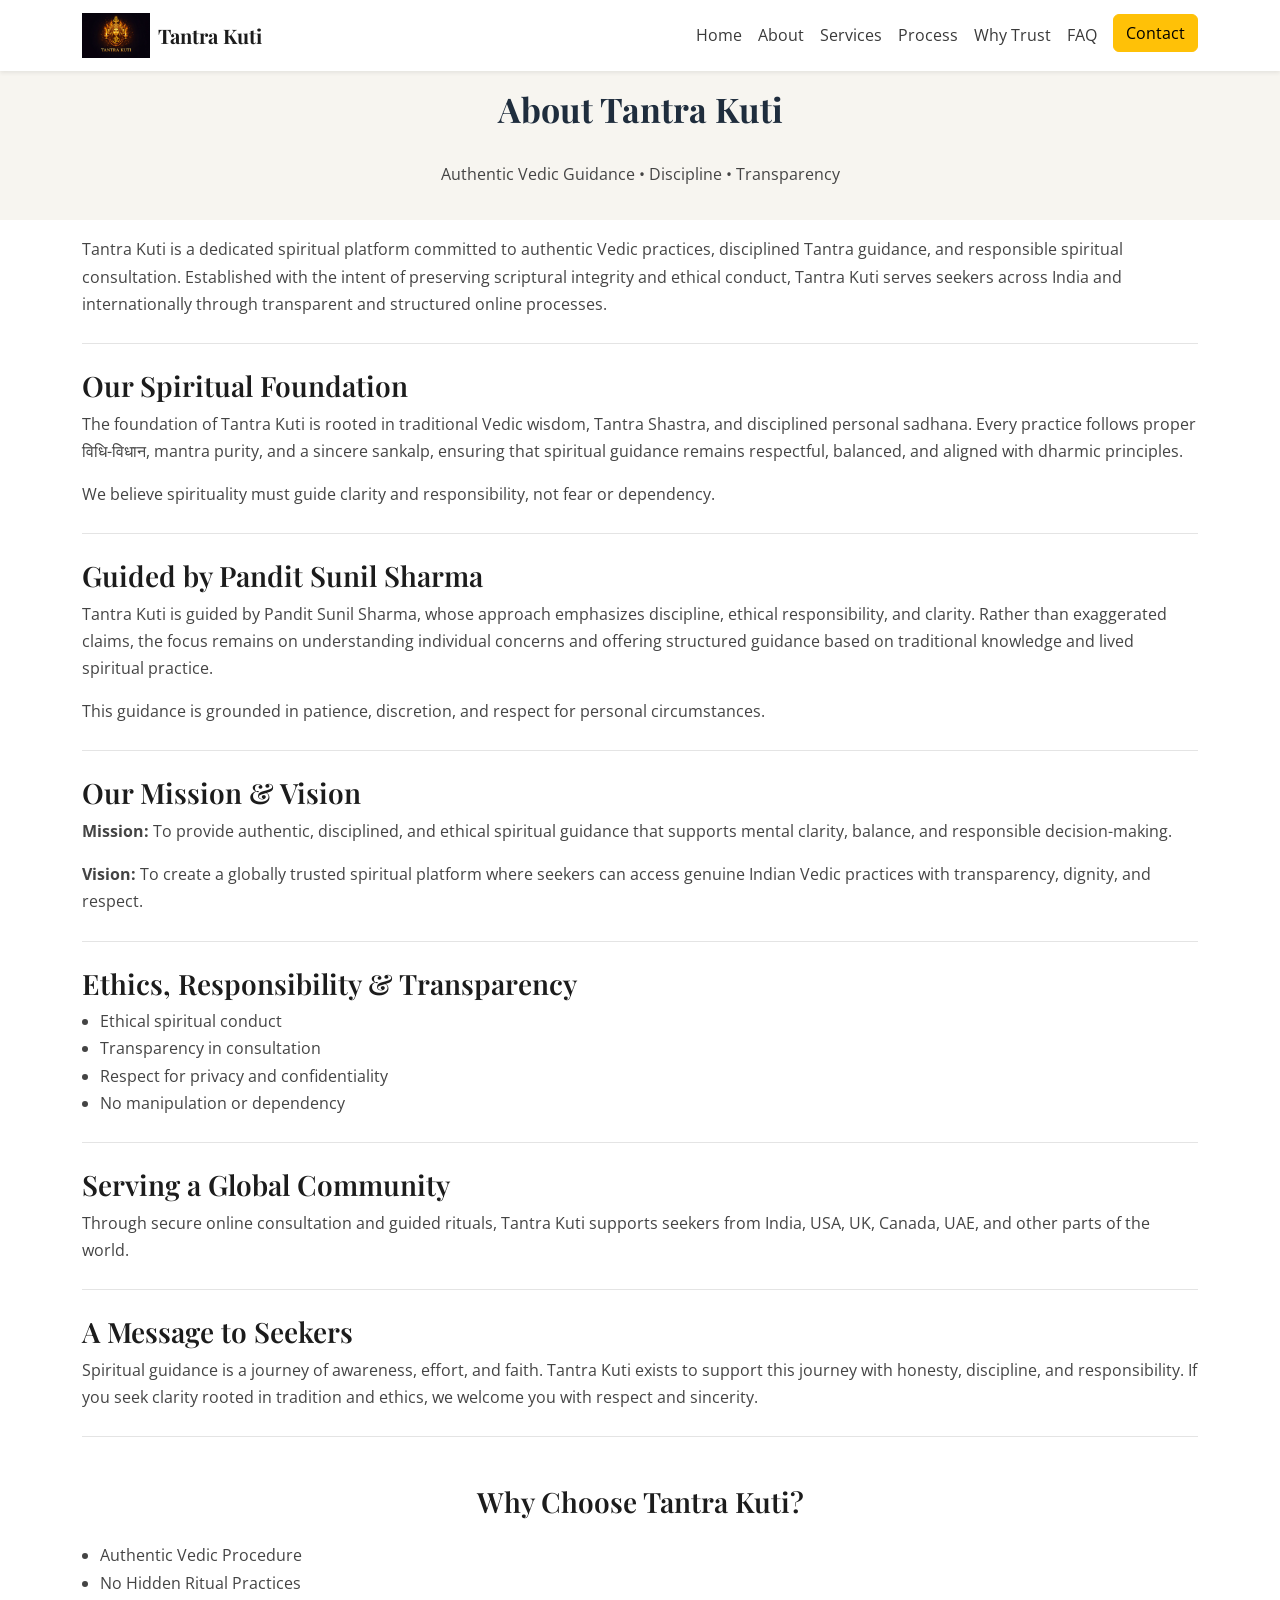
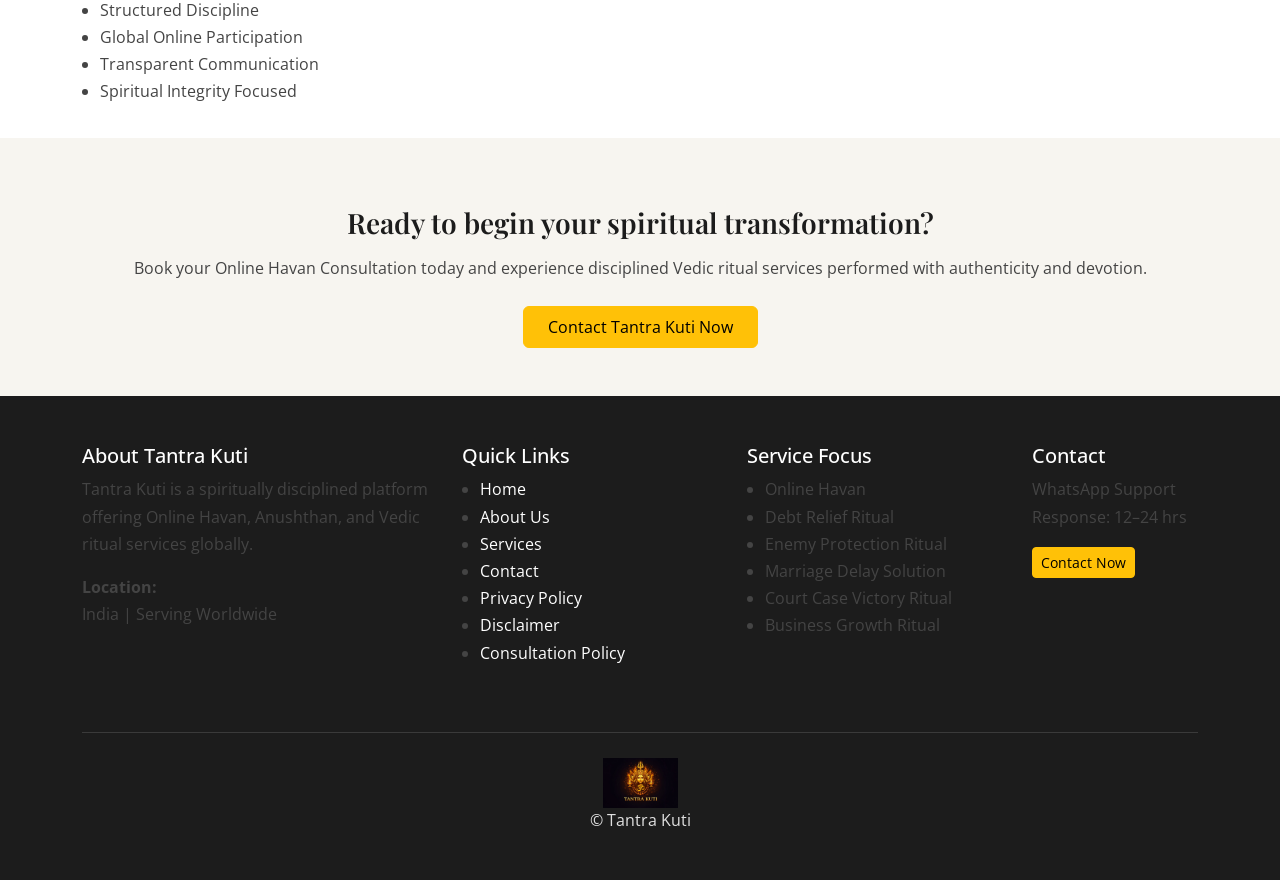
<file: about.html>
<!DOCTYPE html>
<html lang="en">
<head>
    <meta charset="UTF-8">
    <meta name="viewport" content="width=device-width, initial-scale=1.0">
    <title>About Tantra Kuti – Authentic Spiritual Discipline</title>
    <link rel="icon" type="image/webp" href="image/logo.webp">

    <meta name="description" content="Learn about Tantra Kuti, a spiritually disciplined platform providing authentic Vedic rituals, online havan services, and ethical spiritual guidance worldwide.">

    <!-- Google Fonts -->
    <link href="https://fonts.googleapis.com/css2?family=Playfair+Display:wght@600;700&family=Open+Sans:wght@400;500&display=swap" rel="stylesheet">

    <!-- Bootstrap -->
    <link href="https://cdn.jsdelivr.net/npm/bootstrap@5.3.0/dist/css/bootstrap.min.css" rel="stylesheet">

    <!-- Custom CSS -->
    <link rel="stylesheet" href="style.css">
</head>
<body>

<!-- Navbar -->
<nav class="navbar navbar-expand-lg bg-white shadow-sm">
<div class="container">

<a class="navbar-brand d-flex align-items-center" href="index.html">
    <img src="image/logo.webp" alt="Tantra Kuti Logo" height="45" class="me-2">
    <span class="fw-bold">Tantra Kuti</span>
</a>

<button class="navbar-toggler" data-bs-toggle="collapse" data-bs-target="#menu">
<span class="navbar-toggler-icon"></span>
</button>

<div class="collapse navbar-collapse" id="menu">
<ul class="navbar-nav ms-auto">

<li class="nav-item"><a class="nav-link" href="index.html">Home</a></li>
<li class="nav-item"><a class="nav-link active" href="about.html">About</a></li>
<li class="nav-item"><a class="nav-link" href="services.html">Services</a></li>
<li class="nav-item"><a class="nav-link" href="process.html">Process</a></li>
<li class="nav-item"><a class="nav-link" href="trust.html">Why Trust</a></li>
<li class="nav-item"><a class="nav-link" href="faq.html">FAQ</a></li>
<li class="nav-item">
<a class="btn btn-warning ms-2" href="contact.html">Contact</a>
</li>

</ul>
</div>

</div>
</nav>

<!-- Page Header -->
<section class="section-light text-center py-3">
    <div class="container">
        <h1>About Tantra Kuti</h1>
        <p class="mt-3">
            Authentic Vedic Guidance • Discipline • Transparency
        </p>
    </div>
</section>

<!-- Page Content -->
<section class="py-3">
<div class="container">

<p>
Tantra Kuti is a dedicated spiritual platform committed to authentic Vedic practices, disciplined Tantra guidance, and responsible spiritual consultation. Established with the intent of preserving scriptural integrity and ethical conduct, Tantra Kuti serves seekers across India and internationally through transparent and structured online processes.
</p>

<hr>

<h2>Our Spiritual Foundation</h2>
<p>
The foundation of Tantra Kuti is rooted in traditional Vedic wisdom, Tantra Shastra, and disciplined personal sadhana. Every practice follows proper विधि-विधान, mantra purity, and a sincere sankalp, ensuring that spiritual guidance remains respectful, balanced, and aligned with dharmic principles.
</p>

<p>
We believe spirituality must guide clarity and responsibility, not fear or dependency.
</p>

<hr>

<h2>Guided by Pandit Sunil Sharma</h2>
<p>
Tantra Kuti is guided by Pandit Sunil Sharma, whose approach emphasizes discipline, ethical responsibility, and clarity. Rather than exaggerated claims, the focus remains on understanding individual concerns and offering structured guidance based on traditional knowledge and lived spiritual practice.
</p>

<p>
This guidance is grounded in patience, discretion, and respect for personal circumstances.
</p>

<hr>

<h2>Our Mission & Vision</h2>

<p><strong>Mission:</strong>  
To provide authentic, disciplined, and ethical spiritual guidance that supports mental clarity, balance, and responsible decision-making.
</p>

<p><strong>Vision:</strong>  
To create a globally trusted spiritual platform where seekers can access genuine Indian Vedic practices with transparency, dignity, and respect.
</p>

<hr>

<h2>Ethics, Responsibility & Transparency</h2>
<ul>
<li>Ethical spiritual conduct</li>
<li>Transparency in consultation</li>
<li>Respect for privacy and confidentiality</li>
<li>No manipulation or dependency</li>
</ul>

<hr>

<h2>Serving a Global Community</h2>
<p>
Through secure online consultation and guided rituals, Tantra Kuti supports seekers from India, USA, UK, Canada, UAE, and other parts of the world.
</p>

<hr>

<h2>A Message to Seekers</h2>
<p>
Spiritual guidance is a journey of awareness, effort, and faith. Tantra Kuti exists to support this journey with honesty, discipline, and responsibility. If you seek clarity rooted in tradition and ethics, we welcome you with respect and sincerity.
</p>
<hr>
<h2 class="text-center mt-5">Why Choose Tantra Kuti?</h2>

<ul class="mt-4">
    <li>Authentic Vedic Procedure</li>
    <li>No Hidden Ritual Practices</li>
    <li>Structured Discipline</li>
    <li>Global Online Participation</li>
    <li>Transparent Communication</li>
    <li>Spiritual Integrity Focused</li>
</ul>

</div>
</section>
<section class="section-light py-5 text-center">
<div class="container">

<h2 class="mb-3">Ready to begin your spiritual transformation?</h2>

<p class="mb-4">
Book your Online Havan Consultation today and experience disciplined Vedic ritual services performed with authenticity and devotion.
</p>

<a href="contact.html" class="btn btn-warning px-4 py-2">
Contact Tantra Kuti Now
</a>

</div>
</section>

<!-- Footer -->
<footer class="footer-main py-5">
<div class="container">
<div class="row">

<!-- About -->
<div class="col-md-4 mb-4">
<h5>About Tantra Kuti</h5>
<p>
Tantra Kuti is a spiritually disciplined platform offering Online Havan, Anushthan, and Vedic ritual services globally.
</p>
<p><strong>Location:</strong><br>
India | Serving Worldwide
</p>
</div>

<!-- Quick Links -->
<div class="col-md-3 mb-4">
<h5>Quick Links</h5>
<ul class="footer-links">
<li><a href="index.html">Home</a></li>
<li><a href="about.html">About Us</a></li>
<li><a href="services.html">Services</a></li>
<li><a href="contact.html">Contact</a></li>
<li><a href="privacy.html">Privacy Policy</a></li>
<li><a href="disclaimer.html">Disclaimer</a></li>
<li><a href="policy.html">Consultation Policy</a></li>
</ul>
</div>

<!-- Services -->
<div class="col-md-3 mb-4">
<h5>Service Focus</h5>
<ul class="footer-links">
<li>Online Havan</li>
<li>Debt Relief Ritual</li>
<li>Enemy Protection Ritual</li>
<li>Marriage Delay Solution</li>
<li>Court Case Victory Ritual</li>
<li>Business Growth Ritual</li>
</ul>
</div>

<!-- Contact -->
<div class="col-md-2 mb-4">
<h5>Contact</h5>
<p>
WhatsApp Support<br>
Response: 12–24 hrs
</p>
<a href="contact.html" class="btn btn-warning btn-sm">Contact Now</a>
</div>

</div>

<hr>

<div class="text-center">
<img src="image/logo.webp" height="50" alt="Tantra Kuti Logo" loading="lazy"><br>
© Tantra Kuti 
</div>

</div>
</footer>
</body>

</html>
</file>
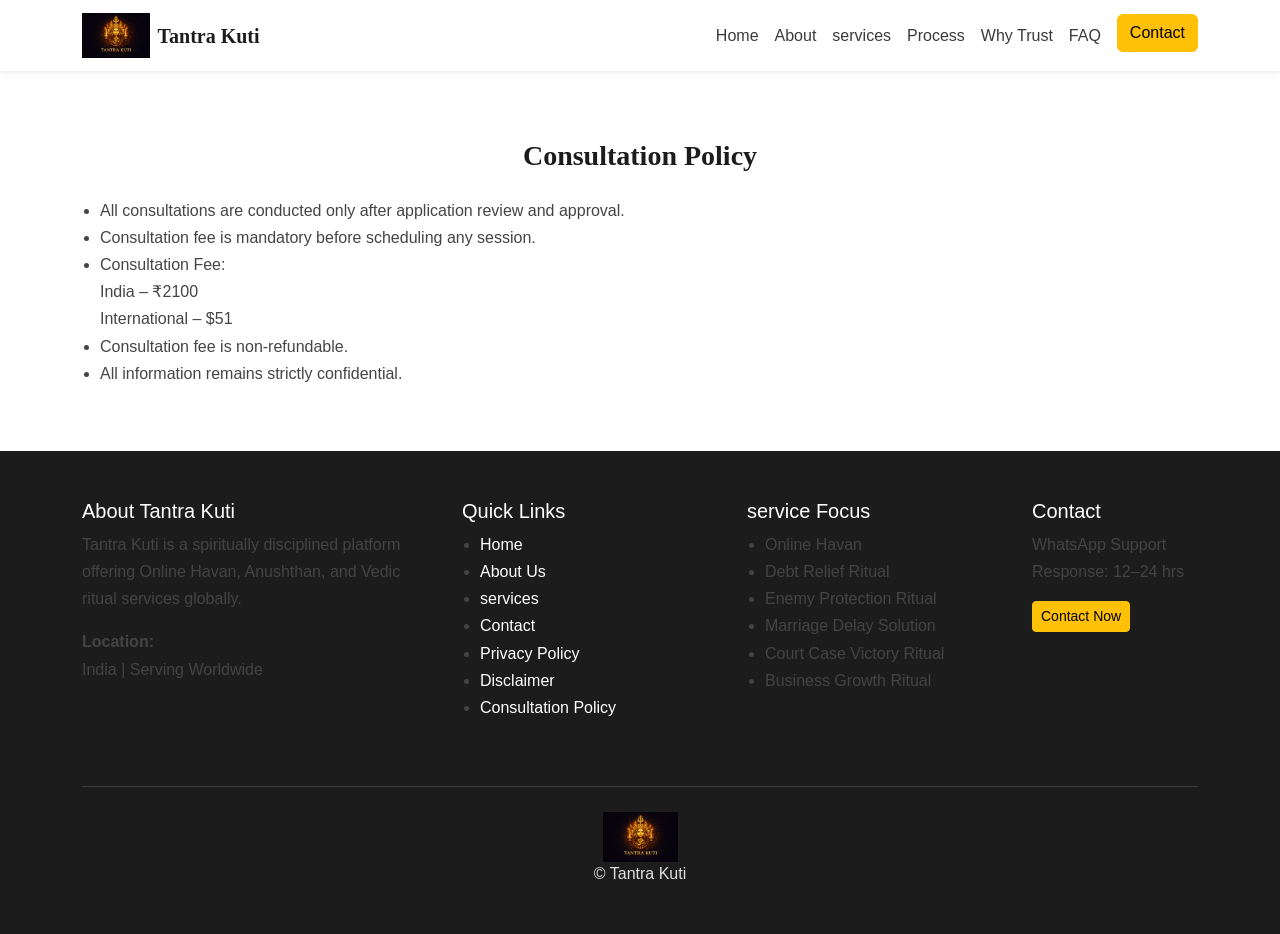
<file: consultation.html>
<!DOCTYPE html>
<html lang="en">
<head>
<meta charset="UTF-8">
<meta name="viewport" content="width=device-width, initial-scale=1.0">

<title>Consultation Policy | Tantra Kuti</title>
<link rel="icon" type="image/webp" href="image/logo.webp">

<link href="https://cdn.jsdelivr.net/npm/bootstrap@5.3.0/dist/css/bootstrap.min.css" rel="stylesheet">
<link rel="stylesheet" href="style.css">
</head>
<body>
<!-- Navbar -->
<nav class="navbar navbar-expand-lg bg-white shadow-sm">
<div class="container">

<a class="navbar-brand d-flex align-items-center" href="index.html">
    <img src="image/logo.webp" alt="Tantra Kuti Logo" height="45" class="me-2">
    <span class="fw-bold">Tantra Kuti</span>
</a>

<button class="navbar-toggler" data-bs-toggle="collapse" data-bs-target="#menu">
<span class="navbar-toggler-icon"></span>
</button>

<div class="collapse navbar-collapse" id="menu">
<ul class="navbar-nav ms-auto">

<li class="nav-item"><a class="nav-link" href="index.html">Home</a></li>
<li class="nav-item"><a class="nav-link" href="about.html">About</a></li>
<li class="nav-item"><a class="nav-link" href="services.html">services</a></li>
<li class="nav-item"><a class="nav-link" href="process.html">Process</a></li>
<li class="nav-item"><a class="nav-link" href="trust.html">Why Trust</a></li>
<li class="nav-item"><a class="nav-link" href="faq.html">FAQ</a></li>
<li class="nav-item">
<a class="btn btn-warning ms-2" href="contact.html">Contact</a>
</li>

</ul>
</div>

</div>
</nav>

<div class="container py-5">

<h2 class="text-center mb-4">Consultation Policy</h2>

<ul>
<li>All consultations are conducted only after application review and approval.</li>
<li>Consultation fee is mandatory before scheduling any session.</li>
<li>Consultation Fee:<br>
India – ₹2100<br>
International – $51</li>
<li>Consultation fee is non-refundable.</li>
<li>All information remains strictly confidential.</li>
</ul>

</div>

</body>
<!-- Footer -->
<footer class="footer-main py-5">
<div class="container">
<div class="row">

<!-- About -->
<div class="col-md-4 mb-4">
<h5>About Tantra Kuti</h5>
<p>
Tantra Kuti is a spiritually disciplined platform offering Online Havan, Anushthan, and Vedic ritual services globally.
</p>
<p><strong>Location:</strong><br>
India | Serving Worldwide
</p>
</div>

<!-- Quick Links -->
<div class="col-md-3 mb-4">
<h5>Quick Links</h5>
<ul class="footer-links">
<li><a href="index.html">Home</a></li>
<li><a href="about.html">About Us</a></li>
<li><a href="services.html">services</a></li>
<li><a href="contact.html">Contact</a></li>
<li><a href="privacy.html">Privacy Policy</a></li>
<li><a href="disclaimer.html">Disclaimer</a></li>
<li><a href="policy.html">Consultation Policy</a></li>
</ul>
</div>

<!-- services -->
<div class="col-md-3 mb-4">
<h5>service Focus</h5>
<ul class="footer-links">
<li>Online Havan</li>
<li>Debt Relief Ritual</li>
<li>Enemy Protection Ritual</li>
<li>Marriage Delay Solution</li>
<li>Court Case Victory Ritual</li>
<li>Business Growth Ritual</li>
</ul>
</div>

<!-- Contact -->
<div class="col-md-2 mb-4">
<h5>Contact</h5>
<p>
WhatsApp Support<br>
Response: 12–24 hrs
</p>
<a href="contact.html" class="btn btn-warning btn-sm">Contact Now</a>
</div>

</div>

<hr>

<div class="text-center">
<img src="image/logo.webp" height="50" alt="Tantra Kuti Logo" loading="lazy"><br>
© Tantra Kuti 
</div>

</div>
</footer>
</html>
</file>
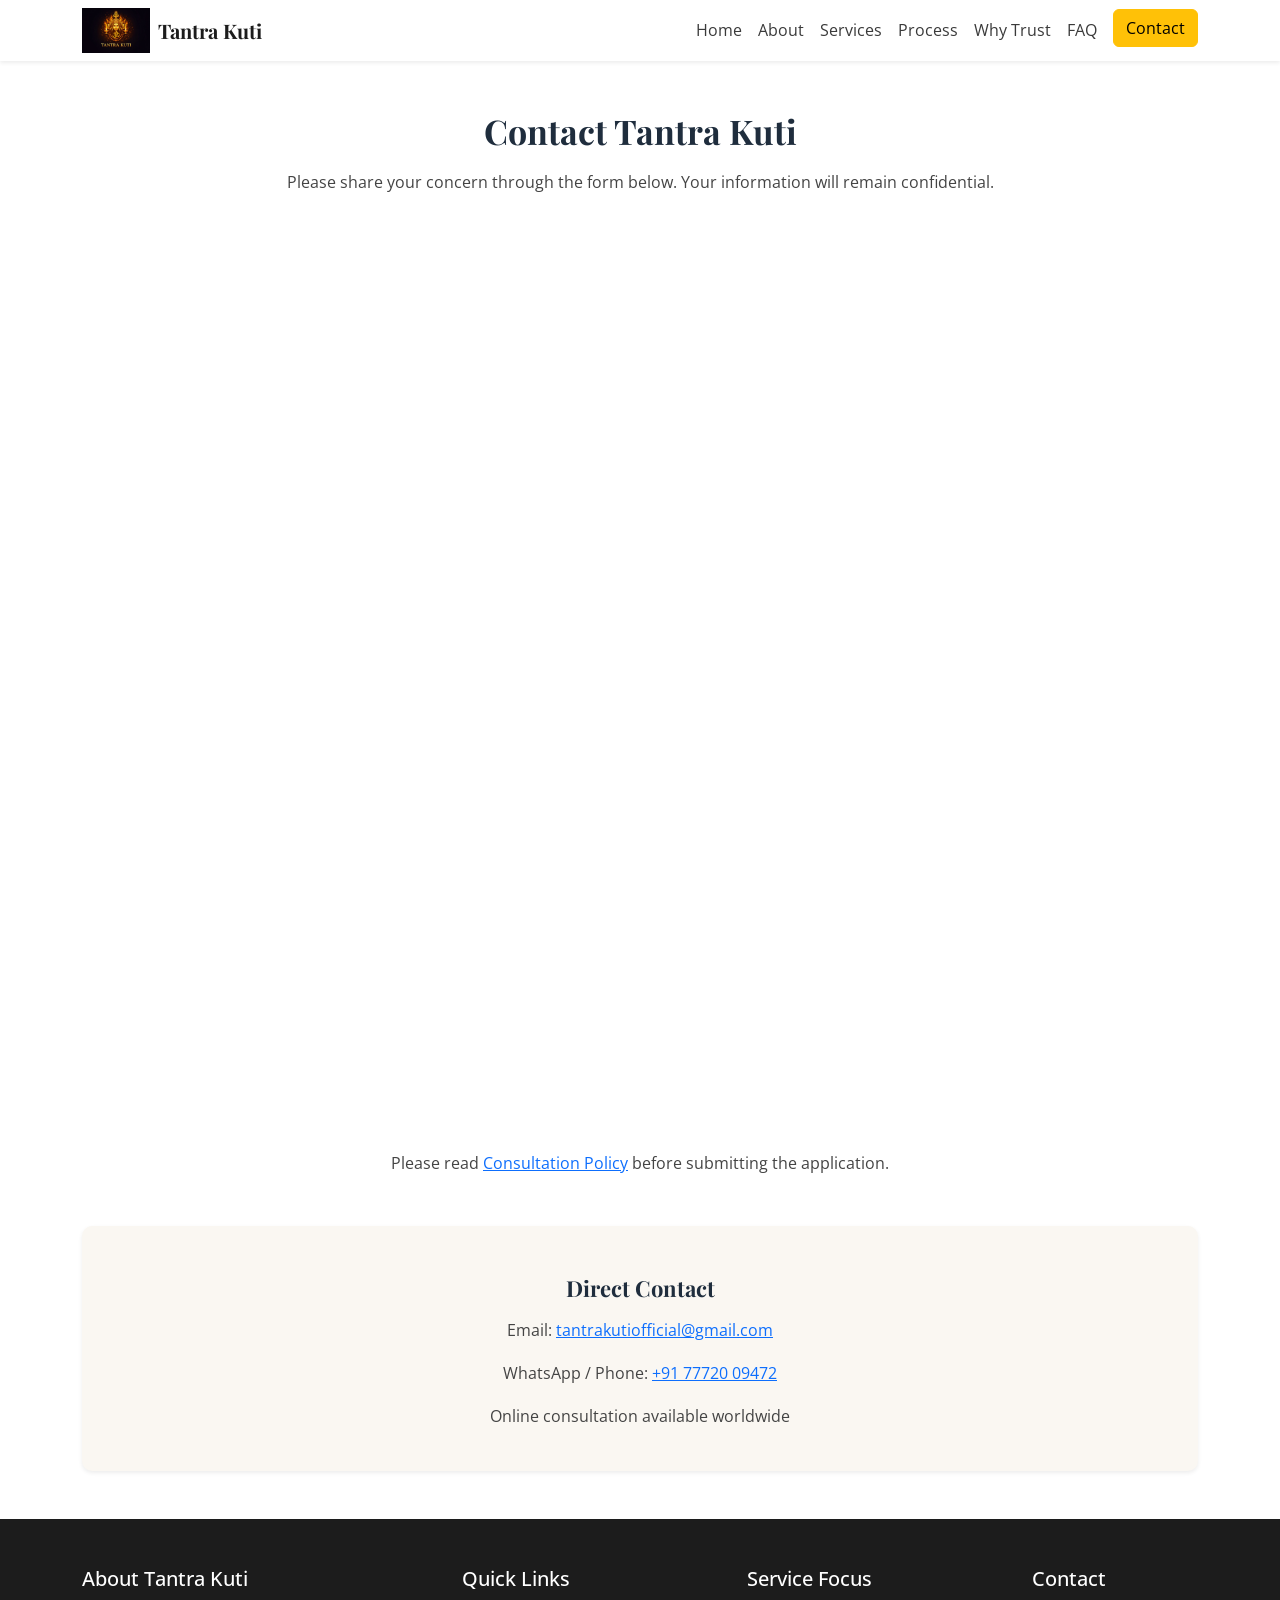
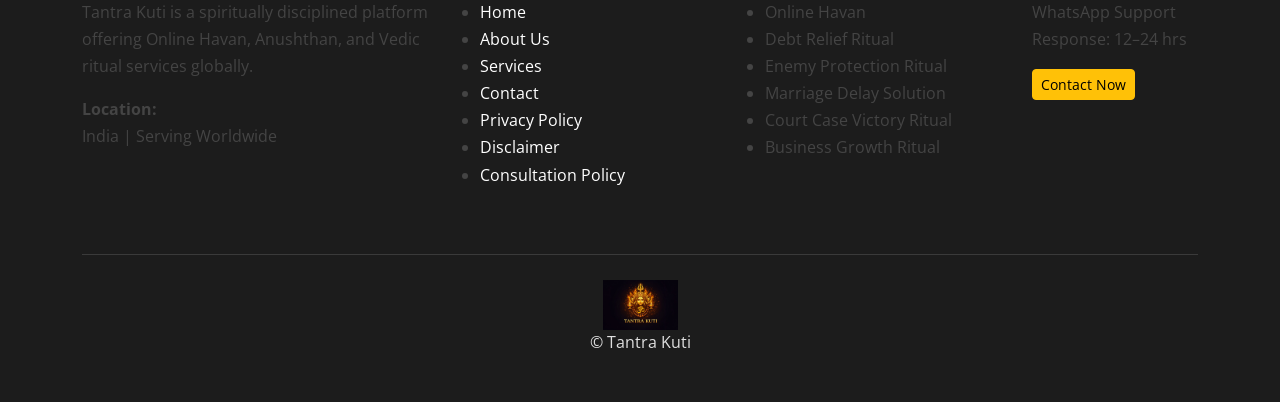
<file: contact.html>
<!DOCTYPE html>
<html lang="en">
<head>
    <meta charset="UTF-8">
    <meta name="viewport" content="width=device-width, initial-scale=1.0">
    <title>Contact Tantra Kuti – Global Online Ritual Services</title>
    <link rel="icon" type="image/webp" href="image/logo.webp">

    <meta name="description" content="Contact Tantra Kuti for online havan booking, spiritual consultation, and global Vedic ritual services. Response within 12–24 hours.">    

    <!-- Google Fonts -->
    <link href="https://fonts.googleapis.com/css2?family=Playfair+Display:wght@600;700&family=Open+Sans:wght@400;500&display=swap" rel="stylesheet">

    <!-- Bootstrap -->
    <link href="https://cdn.jsdelivr.net/npm/bootstrap@5.3.0/dist/css/bootstrap.min.css" rel="stylesheet">

    <!-- Custom CSS -->
    <link rel="stylesheet" href="style.css">
</head>
<body>

<!-- Navbar -->
<nav class="navbar navbar-expand-lg bg-white shadow-sm">
<div class="container">
<img src="image/logo.webp" alt="Tantra Kuti Logo" height="45" class="me-2">

<a class="navbar-brand fw-bold" href="index.html">Tantra Kuti</a>

<button class="navbar-toggler" data-bs-toggle="collapse" data-bs-target="#menu">
<span class="navbar-toggler-icon"></span>
</button>

<div class="collapse navbar-collapse" id="menu">
<ul class="navbar-nav ms-auto">

<li class="nav-item"><a class="nav-link" href="index.html">Home</a></li>
<li class="nav-item"><a class="nav-link" href="about.html">About</a></li>
<li class="nav-item"><a class="nav-link" href="services.html">Services</a></li>
<li class="nav-item"><a class="nav-link" href="process.html">Process</a></li>
<li class="nav-item"><a class="nav-link" href="trust.html">Why Trust</a></li>
<li class="nav-item"><a class="nav-link" href="faq.html">FAQ</a></li>
<li class="nav-item">
<a class="btn btn-warning ms-2" href="contact.html">Contact</a>
</li>

</ul>
</div>

</div>
</nav>

<!-- Page Content -->
<div class="container py-5">

<h1 class="text-center mb-3">Contact Tantra Kuti</h1>

<p class="text-center mb-5">
Please share your concern through the form below. Your information will remain confidential.
</p>

<!-- Google Form Embed -->
<iframe 
src="https://docs.google.com/forms/d/e/1FAIpQLSd6ILJk4tnoL1afP9IbmKot5-SmwuZ7zSqq-18dAq70IRzpCQ/viewform?usp=publish-editor"
width="100%"
height="900"
frameborder="0"
loading="lazy"
style="border:none;">
</iframe>
<p class="text-center">
Please read <a href="consultation.html">Consultation Policy</a> before submitting the application.
</p>

<!-- Direct Contact Box -->
<div class="text-center mt-5 p-4 shadow-sm" style="background:#FAF7F2; border-radius:10px;">

<h3 class="mb-3">Direct Contact</h3>

<p>
Email: 
<a href="mailto:tantrakutiofficial@gmail.com">
tantrakutiofficial@gmail.com
</a>
</p>

<p>
WhatsApp / Phone: 
<a href="https://wa.me/917772009472" target="_blank">
+91 77720 09472
</a>
</p>

<p>Online consultation available worldwide</p>

</div>

</div>

<!-- Footer -->
<footer class="footer-main py-5">
<div class="container">
<div class="row">

<!-- About -->
<div class="col-md-4 mb-4">
<h5>About Tantra Kuti</h5>
<p>
Tantra Kuti is a spiritually disciplined platform offering Online Havan, Anushthan, and Vedic ritual services globally.
</p>
<p><strong>Location:</strong><br>
India | Serving Worldwide
</p>
</div>

<!-- Quick Links -->
<div class="col-md-3 mb-4">
<h5>Quick Links</h5>
<ul class="footer-links">
<li><a href="index.html">Home</a></li>
<li><a href="about.html">About Us</a></li>
<li><a href="services.html">Services</a></li>
<li><a href="contact.html">Contact</a></li>
<li><a href="privacy.html">Privacy Policy</a></li>
<li><a href="disclaimer.html">Disclaimer</a></li>
<li><a href="policy.html">Consultation Policy</a></li>
</ul>
</div>

<!-- Services -->
<div class="col-md-3 mb-4">
<h5>Service Focus</h5>
<ul class="footer-links">
<li>Online Havan</li>
<li>Debt Relief Ritual</li>
<li>Enemy Protection Ritual</li>
<li>Marriage Delay Solution</li>
<li>Court Case Victory Ritual</li>
<li>Business Growth Ritual</li>
</ul>
</div>

<!-- Contact -->
<div class="col-md-2 mb-4">
<h5>Contact</h5>
<p>
WhatsApp Support<br>
Response: 12–24 hrs
</p>
<a href="contact.html" class="btn btn-warning btn-sm">Contact Now</a>
</div>

</div>

<hr>

<div class="text-center">
<img src="image/logo.webp" height="50" alt="Tantra Kuti Logo" loading="lazy"><br>
© Tantra Kuti 
</div>

</div>
</footer>

</html>
</file>
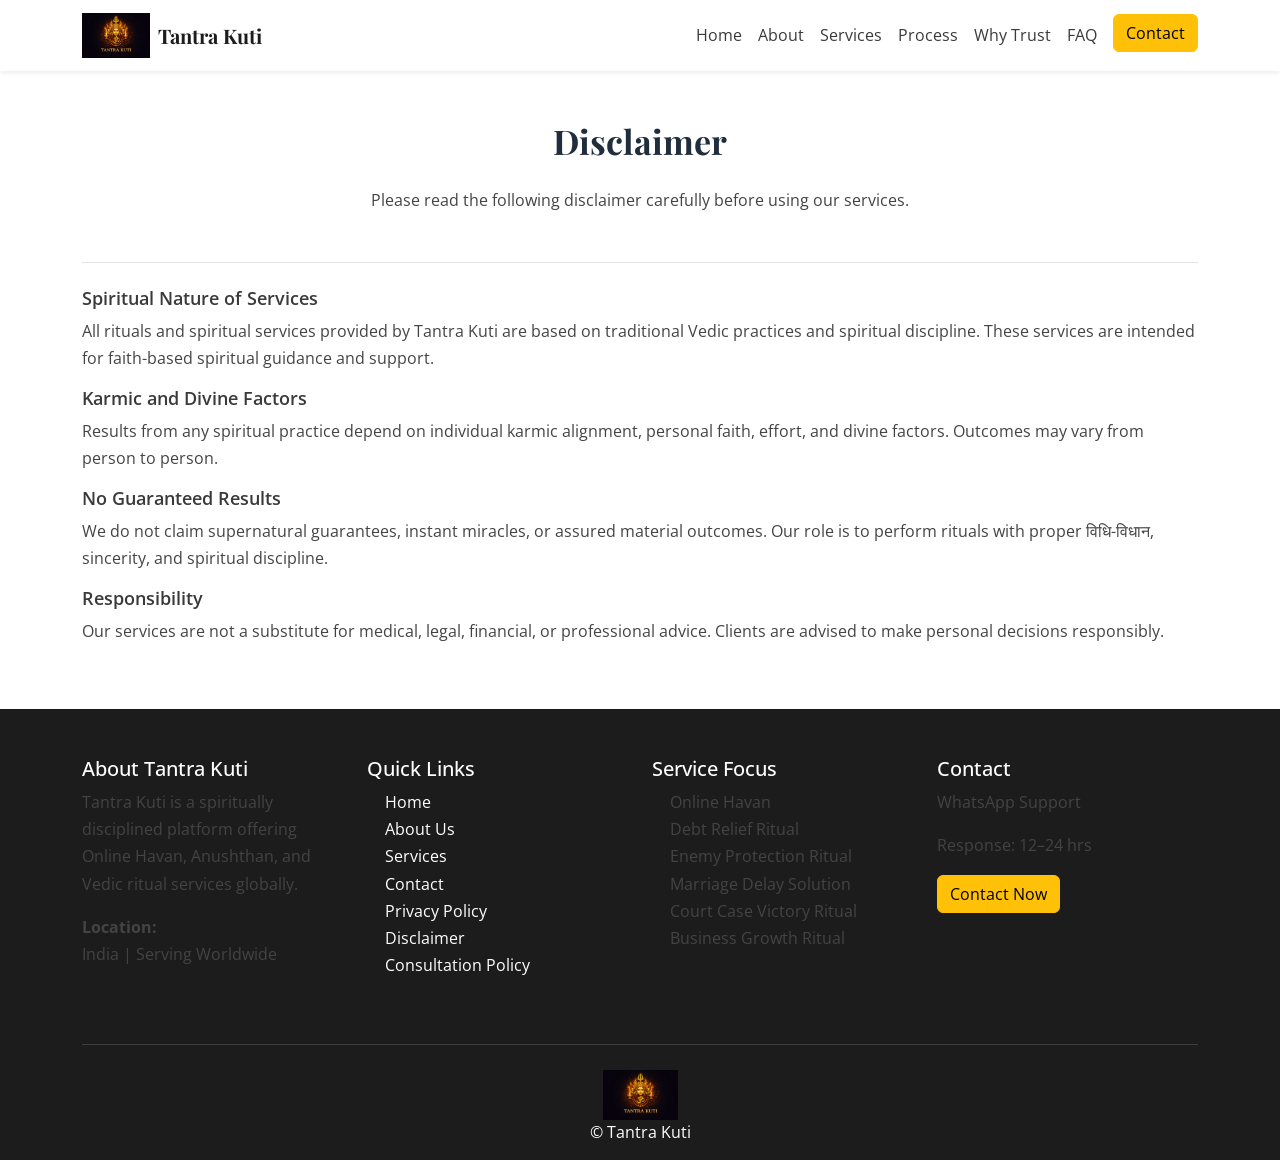
<file: disclaimer.html>
<!DOCTYPE html>
<html lang="en">
<head>
<meta charset="UTF-8">
<meta name="viewport" content="width=device-width, initial-scale=1.0">
<title>Disclaimer – Tantra Kuti</title>
<link rel="icon" type="image/webp" href="image/logo.webp">

<meta name="description" content="Disclaimer for Tantra Kuti spiritual services. Ritual outcomes depend on individual karmic alignment and divine factors.">

<!-- Google Fonts -->
<link href="https://fonts.googleapis.com/css2?family=Playfair+Display:wght@600;700&family=Open+Sans:wght@400;500&display=swap" rel="stylesheet">

<!-- Bootstrap -->
<link href="https://cdn.jsdelivr.net/npm/bootstrap@5.3.0/dist/css/bootstrap.min.css" rel="stylesheet">

<!-- Custom CSS -->
<link rel="stylesheet" href="style.css">
</head>
<body>

<!-- Navbar -->
<nav class="navbar navbar-expand-lg bg-white shadow-sm">
<div class="container">

<a class="navbar-brand d-flex align-items-center" href="index.html">
    <img src="image/logo.webp" alt="Tantra Kuti Logo" height="45" class="me-2">
    <span class="fw-bold">Tantra Kuti</span>
</a>

<button class="navbar-toggler" data-bs-toggle="collapse" data-bs-target="#menu">
<span class="navbar-toggler-icon"></span>
</button>

<div class="collapse navbar-collapse" id="menu">
<ul class="navbar-nav ms-auto">

<li class="nav-item"><a class="nav-link" href="index.html">Home</a></li>
<li class="nav-item"><a class="nav-link" href="about.html">About</a></li>
<li class="nav-item"><a class="nav-link" href="services.html">Services</a></li>
<li class="nav-item"><a class="nav-link" href="process.html">Process</a></li>
<li class="nav-item"><a class="nav-link" href="trust.html">Why Trust</a></li>
<li class="nav-item"><a class="nav-link" href="faq.html">FAQ</a></li>
<li class="nav-item">
<a class="btn btn-warning ms-2" href="contact.html">Contact</a>
</li>

</ul>
</div>

</div>
</nav>

<!-- Page Content -->
<div class="container py-5">

<h1 class="text-center mb-4">Disclaimer</h1>

<p class="text-center mb-5">
Please read the following disclaimer carefully before using our services.
</p>

<hr>

<h4>Spiritual Nature of Services</h4>
<p>
All rituals and spiritual services provided by Tantra Kuti are based on traditional Vedic practices and spiritual discipline. These services are intended for faith-based spiritual guidance and support.
</p>

<h4>Karmic and Divine Factors</h4>
<p>
Results from any spiritual practice depend on individual karmic alignment, personal faith, effort, and divine factors. Outcomes may vary from person to person.
</p>

<h4>No Guaranteed Results</h4>
<p>
We do not claim supernatural guarantees, instant miracles, or assured material outcomes. Our role is to perform rituals with proper विधि-विधान, sincerity, and spiritual discipline.
</p>

<h4>Responsibility</h4>
<p>
Our services are not a substitute for medical, legal, financial, or professional advice. Clients are advised to make personal decisions responsibly.
</p>

</div>

<!-- Professional Footer -->
<footer class="footer-dark text-white pt-5 pb-3">
<div class="container">
<div class="row">

<!-- About -->
<div class="col-md-3 mb-4">
<h5>About Tantra Kuti</h5>
<p>
Tantra Kuti is a spiritually disciplined platform offering Online Havan, Anushthan, and Vedic ritual services globally.
</p>
<p><strong>Location:</strong><br>India | Serving Worldwide</p>
</div>

<!-- Quick Links -->
<div class="col-md-3 mb-4">
<h5>Quick Links</h5>
<ul class="list-unstyled">
<li><a href="index.html">Home</a></li>
<li><a href="about.html">About Us</a></li>
<li><a href="services.html">Services</a></li>
<li><a href="contact.html">Contact</a></li>
<li><a href="privacy.html">Privacy Policy</a></li>
<li><a href="disclaimer.html">Disclaimer</a></li>
<li><a href="policy.html">Consultation Policy</a></li>
</ul>
</div>

<!-- Service Focus -->
<div class="col-md-3 mb-4">
<h5>Service Focus</h5>
<ul class="list-unstyled">
<li>Online Havan</li>
<li>Debt Relief Ritual</li>
<li>Enemy Protection Ritual</li>
<li>Marriage Delay Solution</li>
<li>Court Case Victory Ritual</li>
<li>Business Growth Ritual</li>
</ul>
</div>

<!-- Contact -->
<div class="col-md-3 mb-4">
<h5>Contact</h5>
<p>WhatsApp Support</p>
<p>Response: 12–24 hrs</p>
<a href="contact.html" class="btn btn-warning">Contact Now</a>
</div>

</div>

<hr>

<div class="text-center">
<img src="image/logo.webp" height="50" alt="Tantra Kuti Logo" loading="lazy"><br>
© Tantra Kuti
</div>

</div>
</footer>

<script src="https://cdn.jsdelivr.net/npm/bootstrap@5.3.0/dist/js/bootstrap.bundle.min.js"></script>

</body>
</html>
</file>
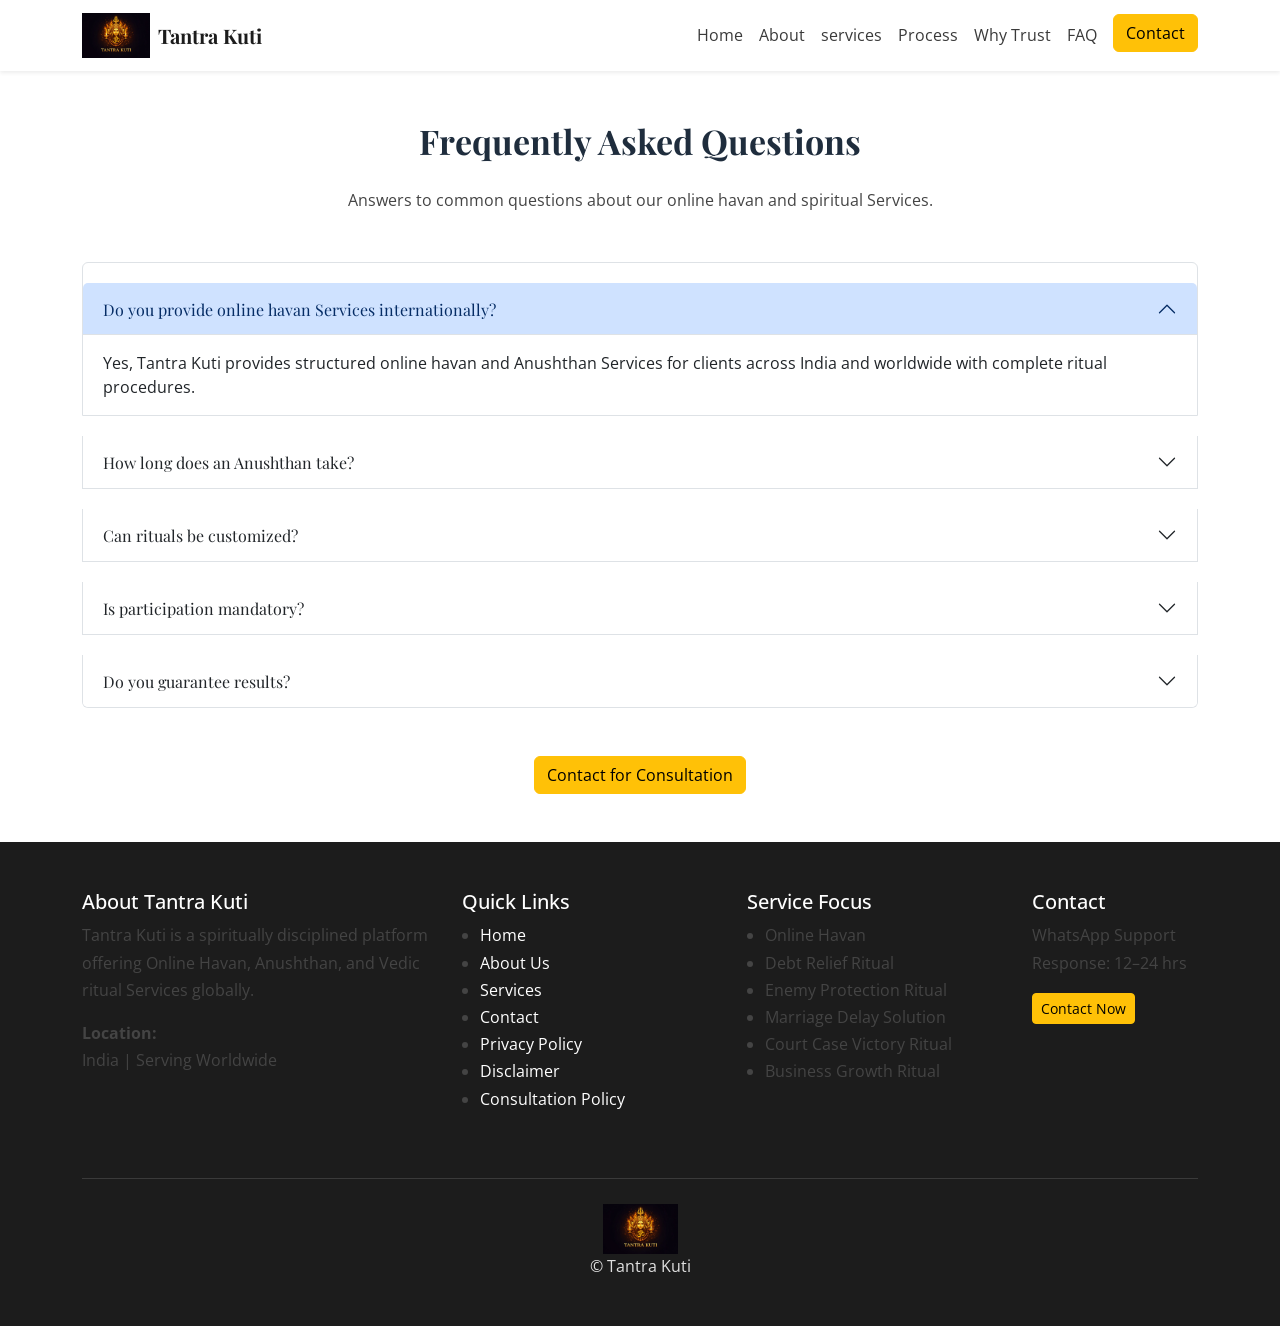
<file: faq.html>
<!DOCTYPE html>
<html lang="en">
<head>
    <meta charset="UTF-8">
    <meta name="viewport" content="width=device-width, initial-scale=1.0">
    <title>FAQ – Online Havan & Spiritual Services | Tantra Kuti</title>
    <link rel="icon" type="image/webp" href="image/logo.webp">

    <meta name="description" content="Frequently asked questions about online havan, ritual duration, global participation, and spiritual Services provided by Tantra Kuti.">

    <!-- Favicon -->
    <link rel="icon" href="image/logo.webp">

    <!-- Google Fonts -->
    <link href="https://fonts.googleapis.com/css2?family=Playfair+Display:wght@600;700&family=Open+Sans:wght@400;500&display=swap" rel="stylesheet">

    <!-- Bootstrap -->
    <link href="https://cdn.jsdelivr.net/npm/bootstrap@5.3.0/dist/css/bootstrap.min.css" rel="stylesheet">

    <!-- Custom CSS -->
    <link rel="stylesheet" href="style.css">
</head>
<body>

<!-- Navbar -->
<nav class="navbar navbar-expand-lg bg-white shadow-sm">
<div class="container">

<a class="navbar-brand d-flex align-items-center" href="index.html">
    <img src="image/logo.webp" alt="Tantra Kuti Logo" height="45" class="me-2">
    <span class="fw-bold">Tantra Kuti</span>
</a>

<button class="navbar-toggler" data-bs-toggle="collapse" data-bs-target="#menu">
<span class="navbar-toggler-icon"></span>
</button>

<div class="collapse navbar-collapse" id="menu">
<ul class="navbar-nav ms-auto">

<li class="nav-item"><a class="nav-link" href="index.html">Home</a></li>
<li class="nav-item"><a class="nav-link" href="about.html">About</a></li>
<li class="nav-item"><a class="nav-link" href="services.html">services</a></li>
<li class="nav-item"><a class="nav-link" href="process.html">Process</a></li>
<li class="nav-item"><a class="nav-link" href="trust.html">Why Trust</a></li>
<li class="nav-item"><a class="nav-link active" href="faq.html">FAQ</a></li>
<li class="nav-item">
<a class="btn btn-warning ms-2" href="contact.html">Contact</a>
</li>

</ul>
</div>

</div>
</nav>

<!-- Page Content -->
<div class="container py-5">

<h1 class="text-center mb-4">Frequently Asked Questions</h1>

<p class="text-center mb-5">
Answers to common questions about our online havan and spiritual Services.
</p>

<div class="accordion" id="faqAccordion">

<!-- FAQ 1 -->
<div class="accordion-item">
<h2 class="accordion-header">
<button class="accordion-button" type="button" data-bs-toggle="collapse" data-bs-target="#faq1">
Do you provide online havan Services internationally?
</button>
</h2>
<div id="faq1" class="accordion-collapse collapse show" data-bs-parent="#faqAccordion">
<div class="accordion-body">
Yes, Tantra Kuti provides structured online havan and Anushthan Services for clients across India and worldwide with complete ritual procedures.
</div>
</div>
</div>

<!-- FAQ 2 -->
<div class="accordion-item">
<h2 class="accordion-header">
<button class="accordion-button collapsed" type="button" data-bs-toggle="collapse" data-bs-target="#faq2">
How long does an Anushthan take?
</button>
</h2>
<div id="faq2" class="accordion-collapse collapse" data-bs-parent="#faqAccordion">
<div class="accordion-body">
The duration depends on the type of ritual. Most havans typically take between 1 to 3 hours.
</div>
</div>
</div>

<!-- FAQ 3 -->
<div class="accordion-item">
<h2 class="accordion-header">
<button class="accordion-button collapsed" type="button" data-bs-toggle="collapse" data-bs-target="#faq3">
Can rituals be customized?
</button>
</h2>
<div id="faq3" class="accordion-collapse collapse" data-bs-parent="#faqAccordion">
<div class="accordion-body">
Yes, rituals are performed according to individual spiritual needs, personal situations, and relevant planetary conditions.
</div>
</div>
</div>

<!-- FAQ 4 -->
<div class="accordion-item">
<h2 class="accordion-header">
<button class="accordion-button collapsed" type="button" data-bs-toggle="collapse" data-bs-target="#faq4">
Is participation mandatory?
</button>
</h2>
<div id="faq4" class="accordion-collapse collapse" data-bs-parent="#faqAccordion">
<div class="accordion-body">
Live participation is recommended for spiritual involvement and sankalp, but it is not mandatory. The ritual can be performed on your behalf.
</div>
</div>
</div>

<!-- FAQ 5 -->
<div class="accordion-item">
<h2 class="accordion-header">
<button class="accordion-button collapsed" type="button" data-bs-toggle="collapse" data-bs-target="#faq5">
Do you guarantee results?
</button>
</h2>
<div id="faq5" class="accordion-collapse collapse" data-bs-parent="#faqAccordion">
<div class="accordion-body">
Spiritual rituals work according to individual karma, effort, and divine will. Tantra Kuti focuses on procedural authenticity, discipline, and sincere spiritual practice.
</div>
</div>
</div>

</div>

<div class="text-center mt-5">
<a href="contact.html" class="btn btn-warning">
Contact for Consultation
</a>
</div>

</div>

<!-- Footer -->
<footer class="footer-main py-5">
<div class="container">
<div class="row">

<!-- About -->
<div class="col-md-4 mb-4">
<h5>About Tantra Kuti</h5>
<p>
Tantra Kuti is a spiritually disciplined platform offering Online Havan, Anushthan, and Vedic ritual Services globally.
</p>
<p><strong>Location:</strong><br>
India | Serving Worldwide
</p>
</div>

<!-- Quick Links -->
<div class="col-md-3 mb-4">
<h5>Quick Links</h5>
<ul class="footer-links">
<li><a href="index.html">Home</a></li>
<li><a href="about.html">About Us</a></li>
<li><a href="services.html">Services</a></li>
<li><a href="contact.html">Contact</a></li>
<li><a href="privacy.html">Privacy Policy</a></li>
<li><a href="disclaimer.html">Disclaimer</a></li>
<li><a href="policy.html">Consultation Policy</a></li>
</ul>
</div>

<!-- services -->
<div class="col-md-3 mb-4">
<h5>Service Focus</h5>
<ul class="footer-links">
<li>Online Havan</li>
<li>Debt Relief Ritual</li>
<li>Enemy Protection Ritual</li>
<li>Marriage Delay Solution</li>
<li>Court Case Victory Ritual</li>
<li>Business Growth Ritual</li>
</ul>
</div>

<!-- Contact -->
<div class="col-md-2 mb-4">
<h5>Contact</h5>
<p>
WhatsApp Support<br>
Response: 12–24 hrs
</p>
<a href="contact.html" class="btn btn-warning btn-sm">Contact Now</a>
</div>

</div>

<hr>

<div class="text-center">
<img src="image/logo.webp" height="50"><br>
© Tantra Kuti 
</div>

</div>
</footer>


</body>
</html>
</file>
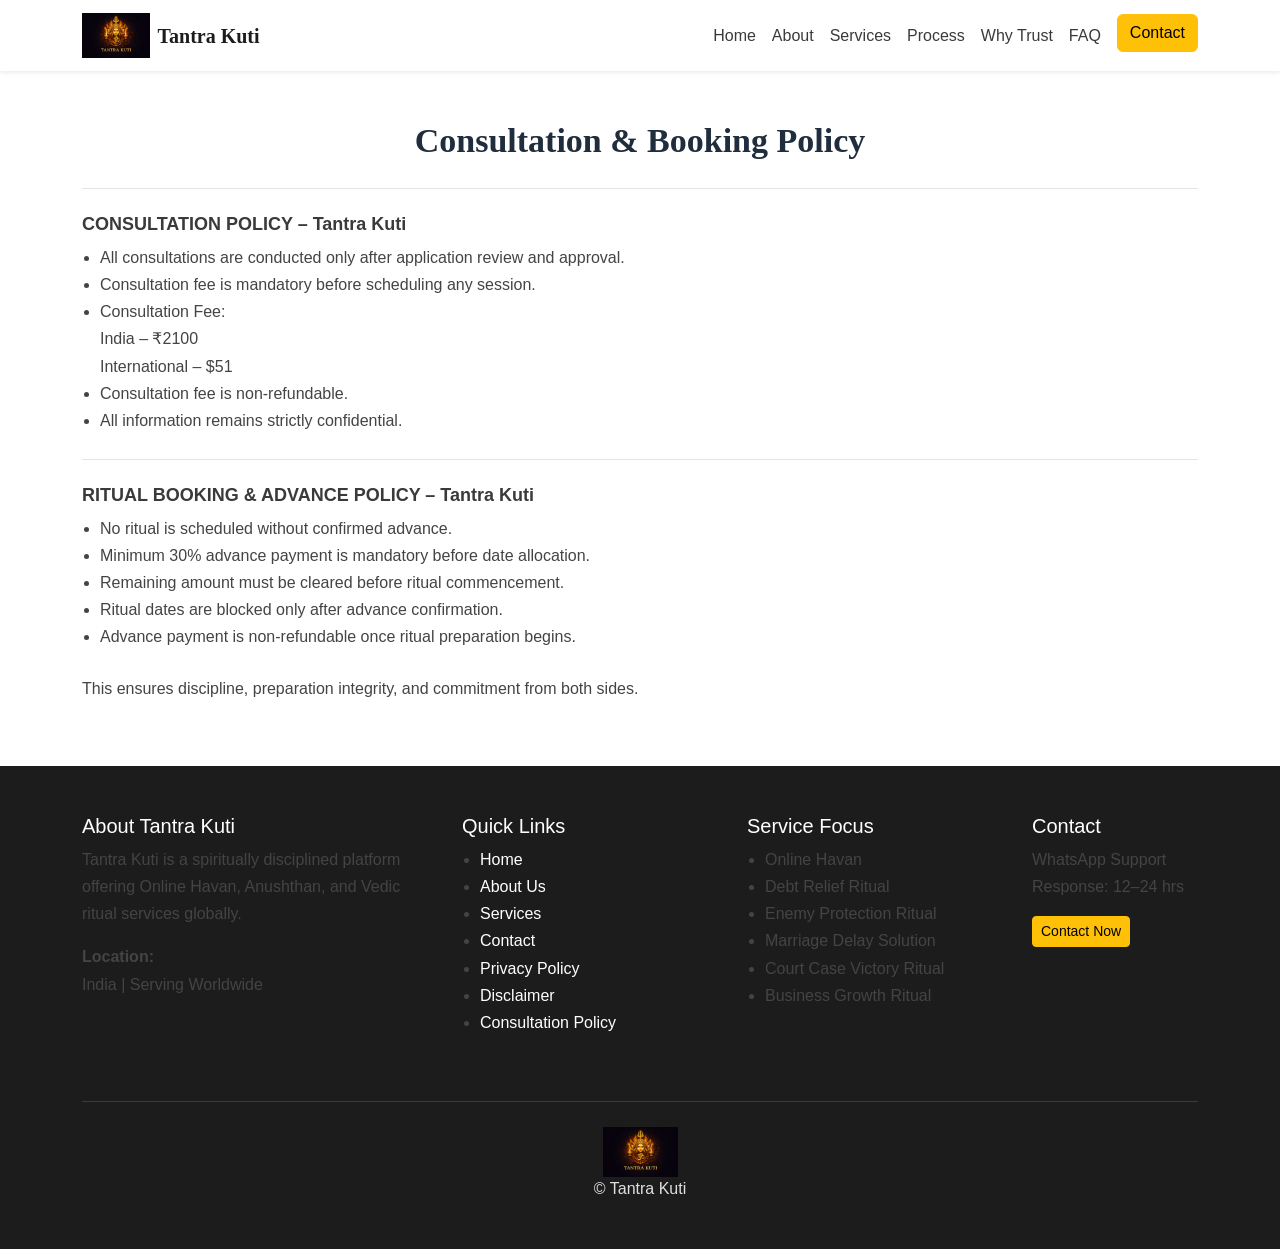
<file: policy.html>
<!DOCTYPE html>
<html lang="en">
<head>
<meta charset="UTF-8">
<meta name="viewport" content="width=device-width, initial-scale=1.0">

<title>Consultation & Booking Policy – Tantra Kuti</title>
<link rel="icon" type="image/webp" href="image/logo.webp">

<link href="https://cdn.jsdelivr.net/npm/bootstrap@5.3.0/dist/css/bootstrap.min.css" rel="stylesheet">
<link rel="stylesheet" href="style.css">
</head>

<body>
    <!-- Navbar -->
<nav class="navbar navbar-expand-lg bg-white shadow-sm">
<div class="container">

<a class="navbar-brand d-flex align-items-center" href="index.html">
    <img src="image/logo.webp" alt="Tantra Kuti Logo" height="45" class="me-2">
    <span class="fw-bold">Tantra Kuti</span>
</a>

<button class="navbar-toggler" data-bs-toggle="collapse" data-bs-target="#menu">
<span class="navbar-toggler-icon"></span>
</button>

<div class="collapse navbar-collapse" id="menu">
<ul class="navbar-nav ms-auto">

<li class="nav-item"><a class="nav-link" href="index.html">Home</a></li>
<li class="nav-item"><a class="nav-link" href="about.html">About</a></li>
<li class="nav-item"><a class="nav-link" href="services.html">Services</a></li>
<li class="nav-item"><a class="nav-link" href="process.html">Process</a></li>
<li class="nav-item"><a class="nav-link" href="trust.html">Why Trust</a></li>
<li class="nav-item"><a class="nav-link" href="faq.html">FAQ</a></li>
<li class="nav-item">
<a class="btn btn-warning ms-2" href="contact.html">Contact</a>
</li>

</ul>
</div>

</div>
</nav>


<div class="container py-5">

<h1 class="text-center mb-4">Consultation & Booking Policy</h1>

<hr>

<h4>CONSULTATION POLICY – Tantra Kuti</h4>

<ul>
<li>All consultations are conducted only after application review and approval.</li>
<li>Consultation fee is mandatory before scheduling any session.</li>
<li>Consultation Fee:
    <br>India – ₹2100
    <br>International – $51
</li>
<li>Consultation fee is non-refundable.</li>
<li>All information remains strictly confidential.</li>
</ul>

<hr>

<h4>RITUAL BOOKING & ADVANCE POLICY – Tantra Kuti</h4>

<ul>
<li>No ritual is scheduled without confirmed advance.</li>
<li>Minimum 30% advance payment is mandatory before date allocation.</li>
<li>Remaining amount must be cleared before ritual commencement.</li>
<li>Ritual dates are blocked only after advance confirmation.</li>
<li>Advance payment is non-refundable once ritual preparation begins.</li>
</ul>

<p class="mt-4">
This ensures discipline, preparation integrity, and commitment from both sides.
</p>

</div>

<!-- Footer -->
<footer class="footer-main py-5">
<div class="container">
<div class="row">

<!-- About -->
<div class="col-md-4 mb-4">
<h5>About Tantra Kuti</h5>
<p>
Tantra Kuti is a spiritually disciplined platform offering Online Havan, Anushthan, and Vedic ritual services globally.
</p>
<p><strong>Location:</strong><br>
India | Serving Worldwide
</p>
</div>

<!-- Quick Links -->
<div class="col-md-3 mb-4">
<h5>Quick Links</h5>
<ul class="footer-links">
<li><a href="index.html">Home</a></li>
<li><a href="about.html">About Us</a></li>
<li><a href="services.html">Services</a></li>
<li><a href="contact.html">Contact</a></li>
<li><a href="privacy.html">Privacy Policy</a></li>
<li><a href="disclaimer.html">Disclaimer</a></li>
<li><a href="policy.html">Consultation Policy</a></li>
</ul>
</div>

<!-- Services -->
<div class="col-md-3 mb-4">
<h5>Service Focus</h5>
<ul class="footer-links">
<li>Online Havan</li>
<li>Debt Relief Ritual</li>
<li>Enemy Protection Ritual</li>
<li>Marriage Delay Solution</li>
<li>Court Case Victory Ritual</li>
<li>Business Growth Ritual</li>
</ul>
</div>

<!-- Contact -->
<div class="col-md-2 mb-4">
<h5>Contact</h5>
<p>
WhatsApp Support<br>
Response: 12–24 hrs
</p>
<a href="contact.html" class="btn btn-warning btn-sm">Contact Now</a>
</div>

</div>

<hr>

<div class="text-center">
<img src="image/logo.webp" height="50" alt="Tantra Kuti Logo" loading="lazy"><br>
© Tantra Kuti 
</div>

</div>
</footer>

</body>
</html>
</file>
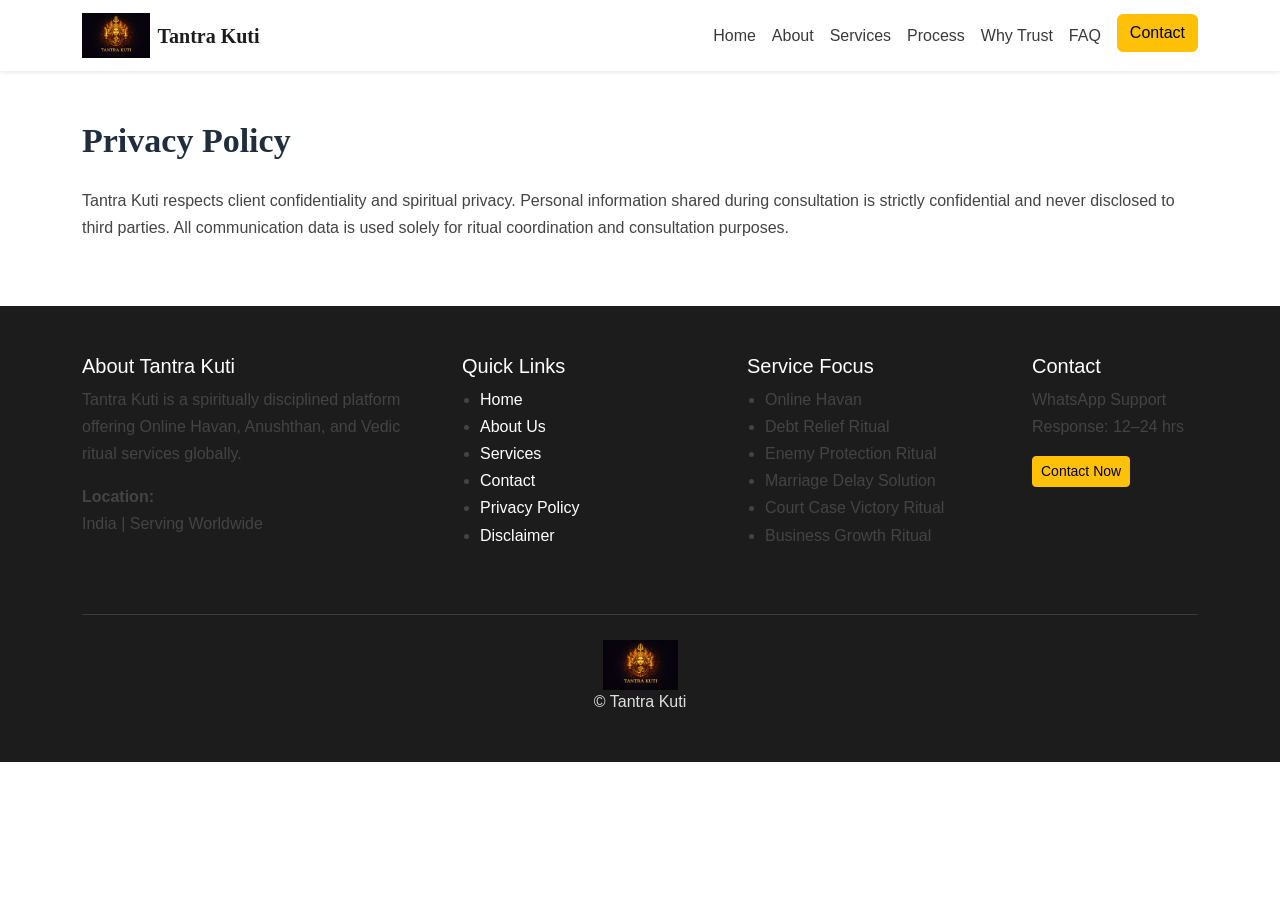
<file: privacy.html>
<!DOCTYPE html>
<html lang="en">
<head>
<meta charset="UTF-8">
<meta name="viewport" content="width=device-width, initial-scale=1.0">
<title>Why Trust Tantra Kuti – Authentic Vedic Ritual Platform</title>
<link rel="icon" type="image/webp" href="image/logo.webp">

<meta name="description" content="Discover why global clients trust Tantra Kuti for disciplined Vedic rituals, transparent processes, and authentic spiritual practices.">

<link href="https://cdn.jsdelivr.net/npm/bootstrap@5.3.0/dist/css/bootstrap.min.css" rel="stylesheet">
<link rel="stylesheet" href="style.css">
</head>

<body>
    <!-- Navbar -->
<nav class="navbar navbar-expand-lg bg-white shadow-sm">
<div class="container">

<a class="navbar-brand d-flex align-items-center" href="index.html">
    <img src="image/logo.webp" alt="Tantra Kuti Logo" height="45" class="me-2">
    <span class="fw-bold">Tantra Kuti</span>
</a>

<button class="navbar-toggler" data-bs-toggle="collapse" data-bs-target="#menu">
<span class="navbar-toggler-icon"></span>
</button>

<div class="collapse navbar-collapse" id="menu">
<ul class="navbar-nav ms-auto">

<li class="nav-item"><a class="nav-link" href="index.html">Home</a></li>
<li class="nav-item"><a class="nav-link" href="about.html">About</a></li>
<li class="nav-item"><a class="nav-link" href="services.html">Services</a></li>
<li class="nav-item"><a class="nav-link" href="process.html">Process</a></li>
<li class="nav-item"><a class="nav-link" href="trust.html">Why Trust</a></li>
<li class="nav-item"><a class="nav-link" href="faq.html">FAQ</a></li>
<li class="nav-item">
<a class="btn btn-warning ms-2" href="contact.html">Contact</a>
</li>

</ul>
</div>

</div>
</nav>


<div class="container py-5">
<h1 class="mb-4">Privacy Policy</h1>

<p>
Tantra Kuti respects client confidentiality and spiritual privacy. Personal information shared during consultation is strictly confidential and never disclosed to third parties.

All communication data is used solely for ritual coordination and consultation purposes.
</p>

</div>

<!-- Footer -->
<footer class="footer-main py-5">
<div class="container">
<div class="row">

<!-- About -->
<div class="col-md-4 mb-4">
<h5>About Tantra Kuti</h5>
<p>
Tantra Kuti is a spiritually disciplined platform offering Online Havan, Anushthan, and Vedic ritual services globally.
</p>
<p><strong>Location:</strong><br>
India | Serving Worldwide
</p>
</div>

<!-- Quick Links -->
<div class="col-md-3 mb-4">
<h5>Quick Links</h5>
<ul class="footer-links">
<li><a href="index.html">Home</a></li>
<li><a href="about.html">About Us</a></li>
<li><a href="services.html">Services</a></li>
<li><a href="contact.html">Contact</a></li>
<li><a href="privacy.html">Privacy Policy</a></li>
<li><a href="disclaimer.html">Disclaimer</a></li>
</ul>
</div>

<!-- Services -->
<div class="col-md-3 mb-4">
<h5>Service Focus</h5>
<ul class="footer-links">
<li>Online Havan</li>
<li>Debt Relief Ritual</li>
<li>Enemy Protection Ritual</li>
<li>Marriage Delay Solution</li>
<li>Court Case Victory Ritual</li>
<li>Business Growth Ritual</li>
</ul>
</div>

<!-- Contact -->
<div class="col-md-2 mb-4">
<h5>Contact</h5>
<p>
WhatsApp Support<br>
Response: 12–24 hrs
</p>
<a href="contact.html" class="btn btn-warning btn-sm">Contact Now</a>
</div>

</div>

<hr>

<div class="text-center">
<img src="image/logo.webp" height="50" alt="Tantra Kuti Logo" loading="lazy"><br>
© Tantra Kuti 
</div>

</div>
</footer>


</body>
</html>
</file>
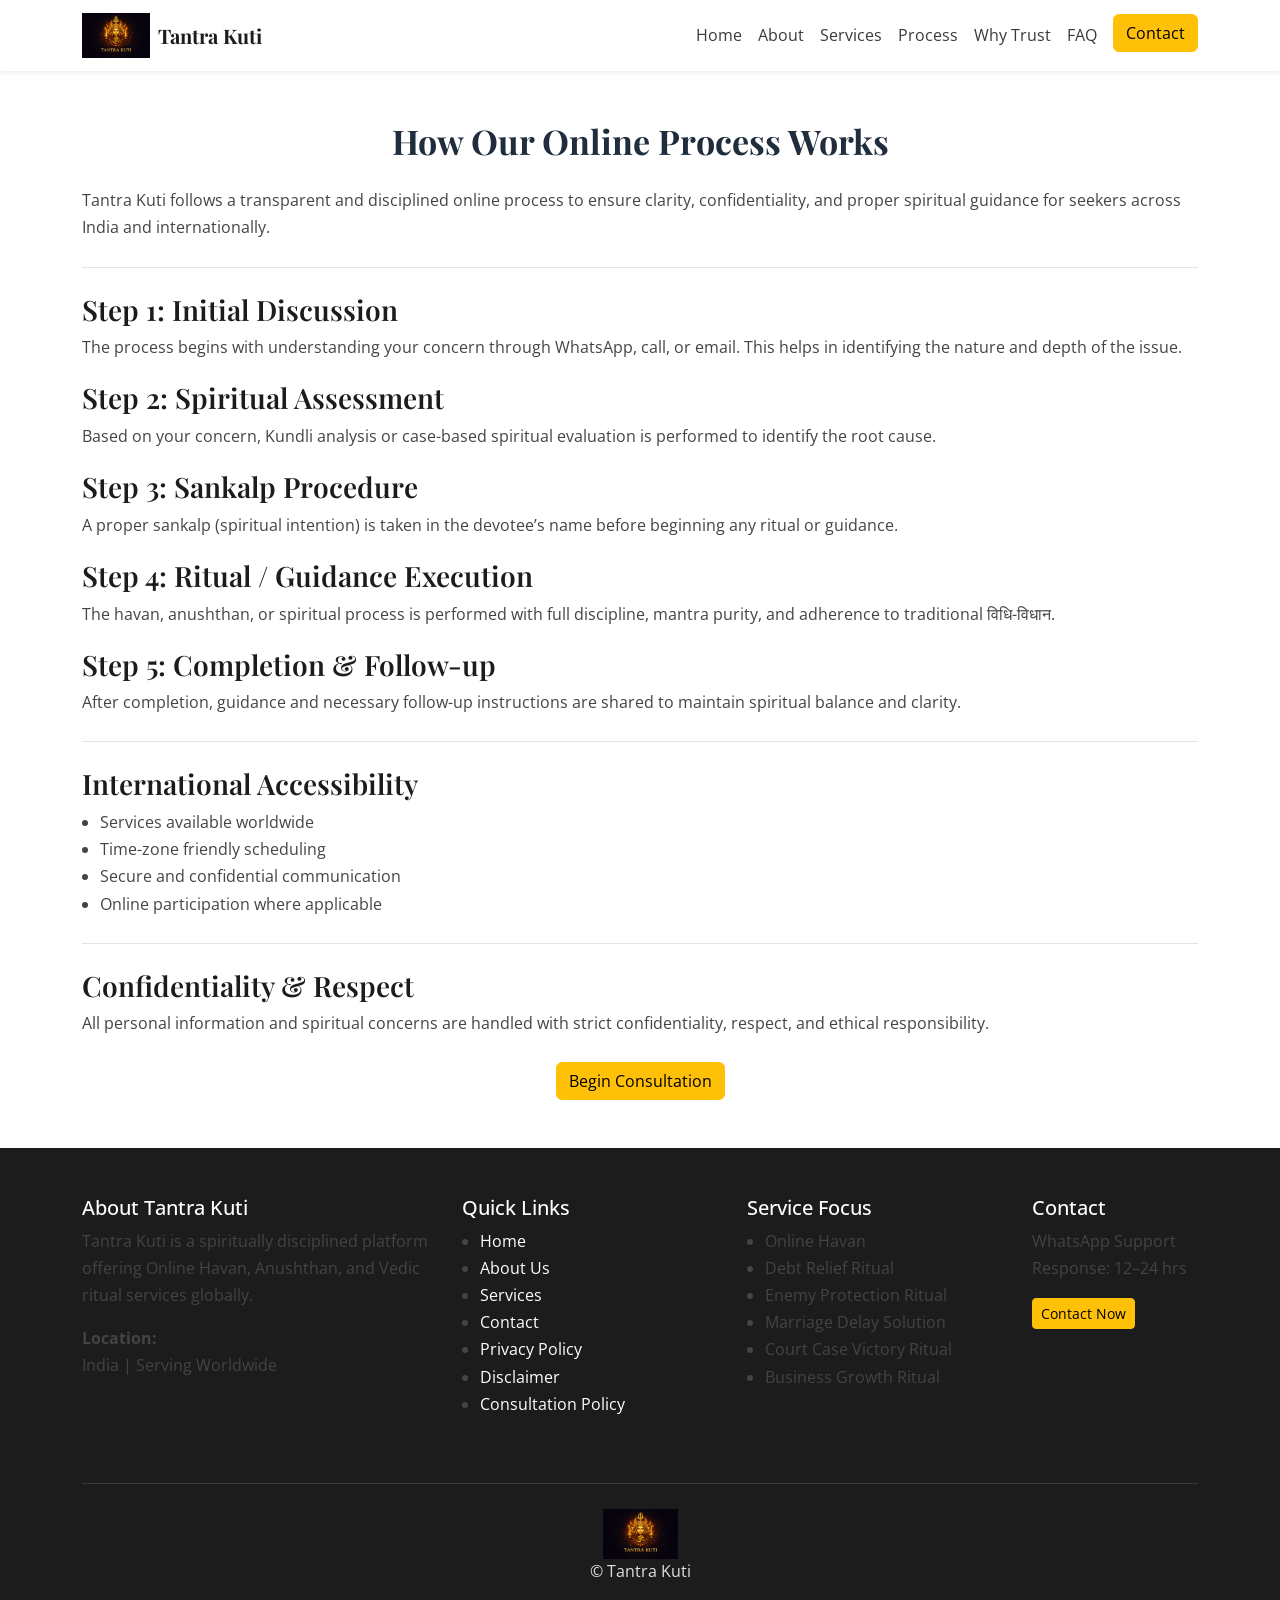
<file: process.html>
<!DOCTYPE html>
<html lang="en">
<head>
    <meta charset="UTF-8">
    <meta name="viewport" content="width=device-width, initial-scale=1.0">
    <title>Online Process | Tantra Kuti </title>
    <link rel="icon" type="image/webp" href="image/logo.webp">

    <!-- Google Fonts -->
    <link href="https://fonts.googleapis.com/css2?family=Playfair+Display:wght@600;700&family=Open+Sans:wght@400;500&display=swap" rel="stylesheet">

    <!-- Bootstrap -->
    <link href="https://cdn.jsdelivr.net/npm/bootstrap@5.3.0/dist/css/bootstrap.min.css" rel="stylesheet">

    <!-- Custom CSS -->
    <link rel="stylesheet" href="style.css">
</head>
<body>

<!-- Navbar -->
<nav class="navbar navbar-expand-lg bg-white shadow-sm">
<div class="container">

<a class="navbar-brand d-flex align-items-center" href="index.html">
    <img src="image/logo.webp" alt="Tantra Kuti Logo" height="45" class="me-2">
    <span class="fw-bold">Tantra Kuti</span>
</a>

<button class="navbar-toggler" data-bs-toggle="collapse" data-bs-target="#menu">
<span class="navbar-toggler-icon"></span>
</button>

<div class="collapse navbar-collapse" id="menu">
<ul class="navbar-nav ms-auto">

<li class="nav-item"><a class="nav-link" href="index.html">Home</a></li>
<li class="nav-item"><a class="nav-link" href="about.html">About</a></li>
<li class="nav-item"><a class="nav-link" href="services.html">Services</a></li>
<li class="nav-item"><a class="nav-link active" href="process.html">Process</a></li>
<li class="nav-item"><a class="nav-link" href="trust.html">Why Trust</a></li>
<li class="nav-item"><a class="nav-link" href="faq.html">FAQ</a></li>
<li class="nav-item">
<a class="btn btn-warning ms-2" href="contact.html">Contact</a>
</li>

</ul>
</div>

</div>
</nav>

<!-- Page Content -->
<div class="container py-5">

<h1 class="text-center mb-4">How Our Online Process Works</h1>

<p>
Tantra Kuti follows a transparent and disciplined online process to ensure clarity, confidentiality, and proper spiritual guidance for seekers across India and internationally.
</p>

<hr>

<h2>Step 1: Initial Discussion</h2>
<p>
The process begins with understanding your concern through WhatsApp, call, or email. This helps in identifying the nature and depth of the issue.
</p>

<h2>Step 2: Spiritual Assessment</h2>
<p>
Based on your concern, Kundli analysis or case-based spiritual evaluation is performed to identify the root cause.
</p>

<h2>Step 3: Sankalp Procedure</h2>
<p>
A proper sankalp (spiritual intention) is taken in the devotee’s name before beginning any ritual or guidance.
</p>

<h2>Step 4: Ritual / Guidance Execution</h2>
<p>
The havan, anushthan, or spiritual process is performed with full discipline, mantra purity, and adherence to traditional विधि-विधान.
</p>

<h2>Step 5: Completion & Follow-up</h2>
<p>
After completion, guidance and necessary follow-up instructions are shared to maintain spiritual balance and clarity.
</p>

<hr>

<h2>International Accessibility</h2>
<ul>
<li>Services available worldwide</li>
<li>Time-zone friendly scheduling</li>
<li>Secure and confidential communication</li>
<li>Online participation where applicable</li>
</ul>

<hr>

<h2>Confidentiality & Respect</h2>
<p>
All personal information and spiritual concerns are handled with strict confidentiality, respect, and ethical responsibility.
</p>

<div class="text-center mt-4">
<a href="contact.html" class="btn btn-warning">Begin Consultation</a>
</div>

</div>
<!-- Footer -->
<footer class="footer-main py-5">
<div class="container">
<div class="row">

<!-- About -->
<div class="col-md-4 mb-4">
<h5>About Tantra Kuti</h5>
<p>
Tantra Kuti is a spiritually disciplined platform offering Online Havan, Anushthan, and Vedic ritual services globally.
</p>
<p><strong>Location:</strong><br>
India | Serving Worldwide
</p>
</div>

<!-- Quick Links -->
<div class="col-md-3 mb-4">
<h5>Quick Links</h5>
<ul class="footer-links">
<li><a href="index.html">Home</a></li>
<li><a href="about.html">About Us</a></li>
<li><a href="services.html">Services</a></li>
<li><a href="contact.html">Contact</a></li>
<li><a href="privacy.html">Privacy Policy</a></li>
<li><a href="disclaimer.html">Disclaimer</a></li>
<li><a href="policy.html">Consultation Policy</a></li>
</ul>
</div>

<!-- Services -->
<div class="col-md-3 mb-4">
<h5>Service Focus</h5>
<ul class="footer-links">
<li>Online Havan</li>
<li>Debt Relief Ritual</li>
<li>Enemy Protection Ritual</li>
<li>Marriage Delay Solution</li>
<li>Court Case Victory Ritual</li>
<li>Business Growth Ritual</li>
</ul>
</div>

<!-- Contact -->
<div class="col-md-2 mb-4">
<h5>Contact</h5>
<p>
WhatsApp Support<br>
Response: 12–24 hrs
</p>
<a href="contact.html" class="btn btn-warning btn-sm">Contact Now</a>
</div>

</div>

<hr>

<div class="text-center">
<img src="image/logo.webp" height="50"><br>
© Tantra Kuti 
</div>

</div>
</footer>


</body>
</html>
</file>
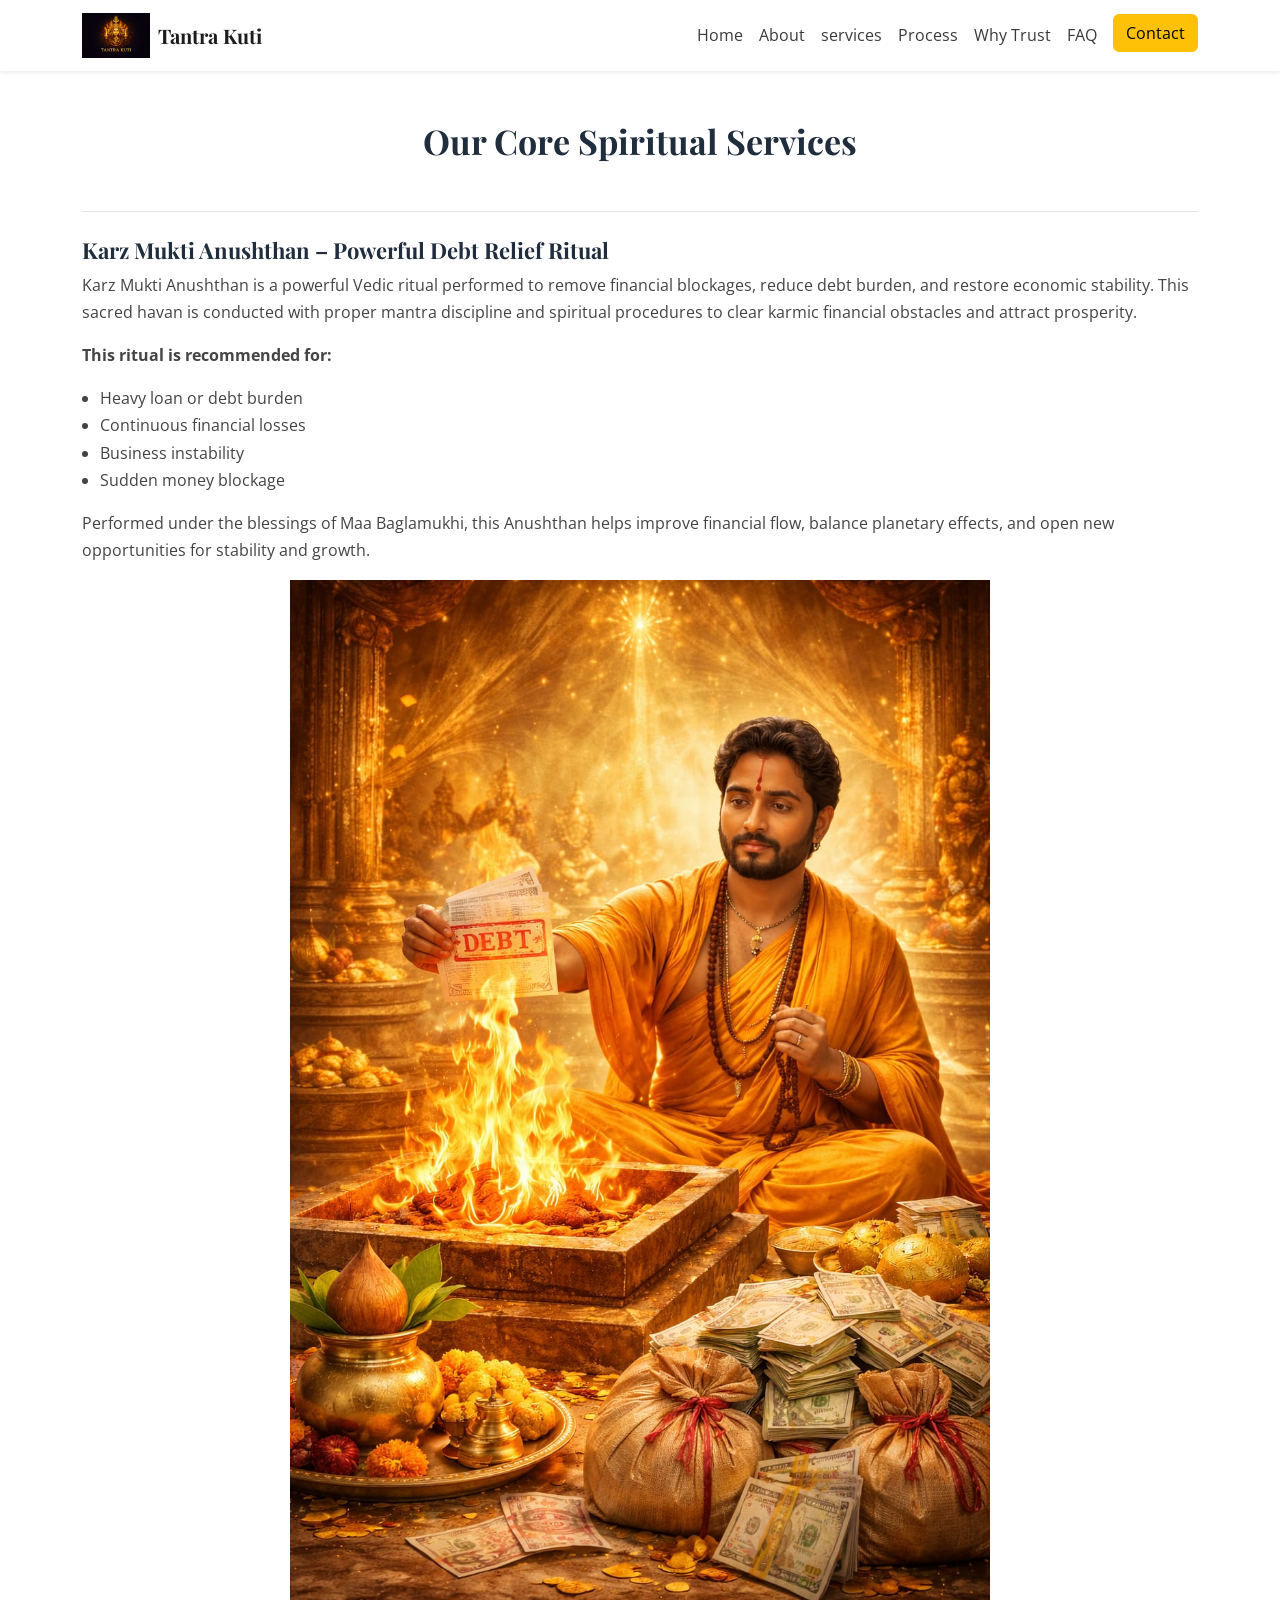
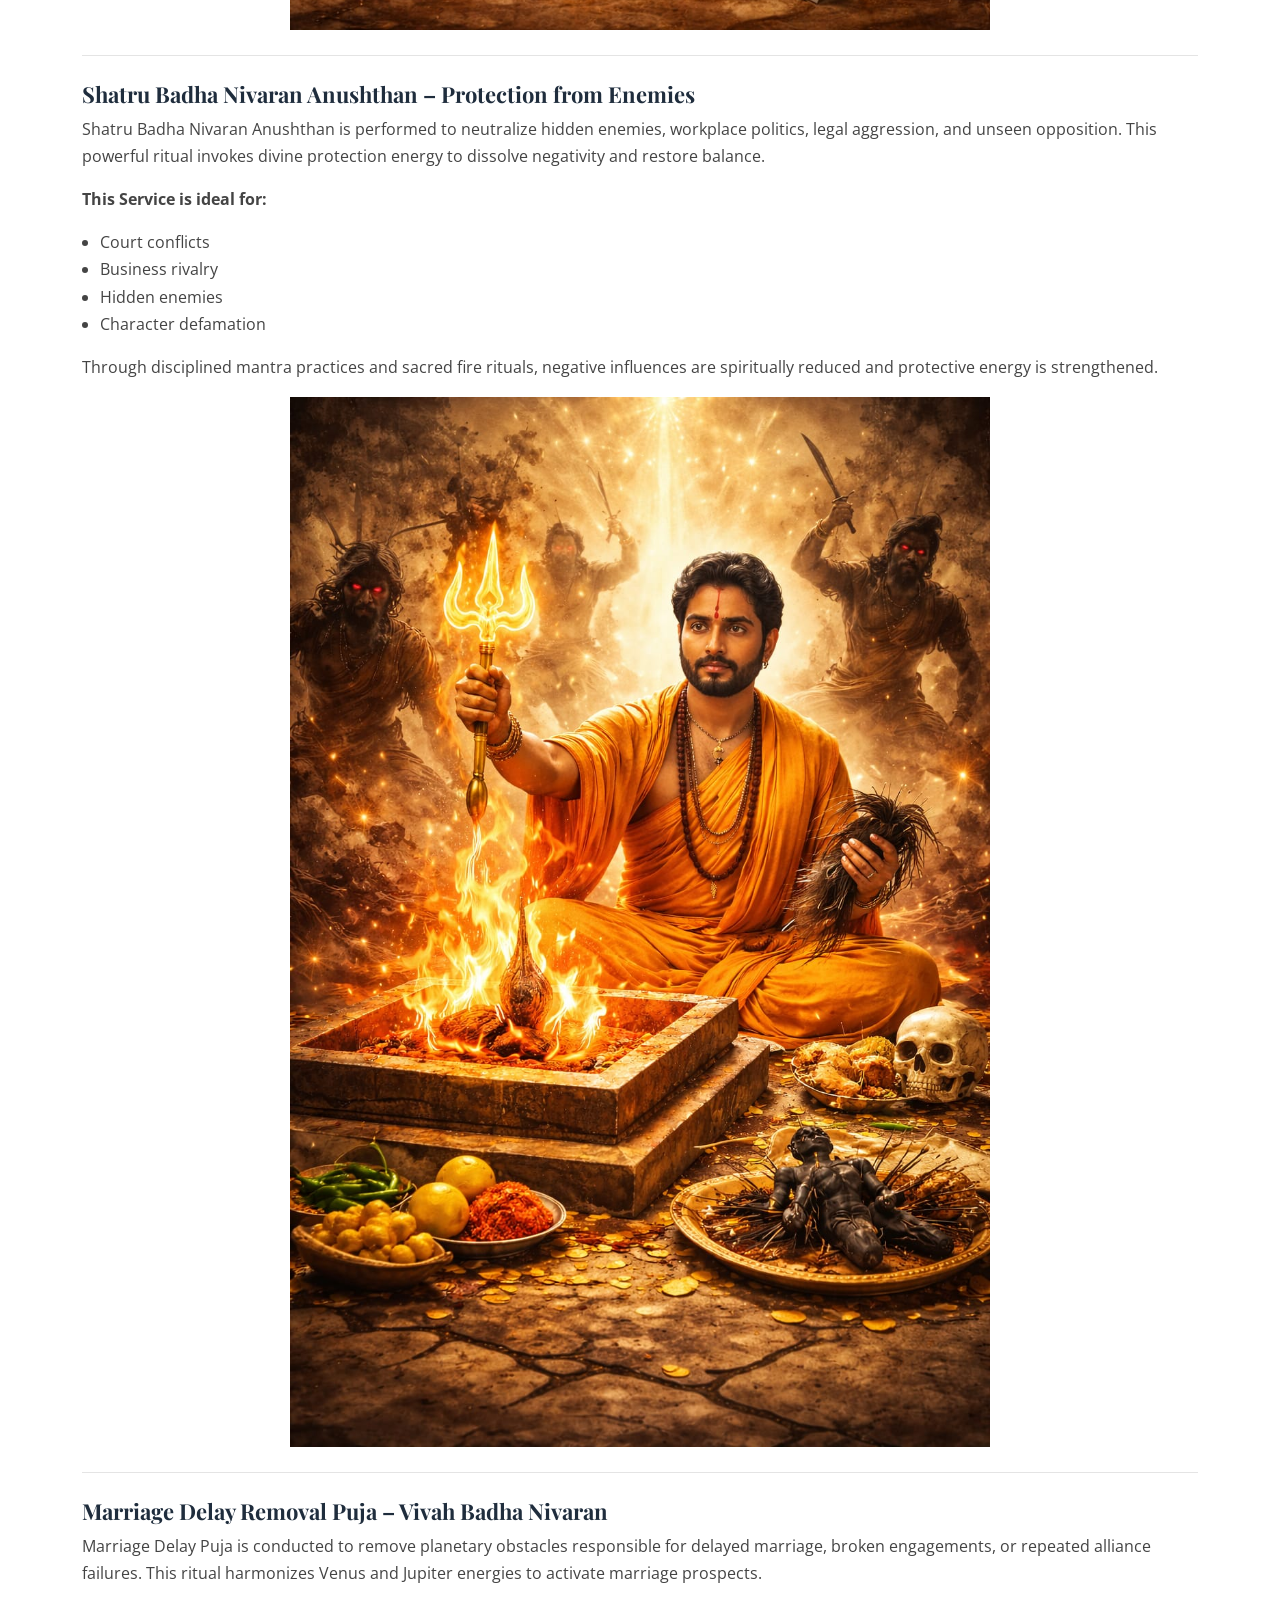
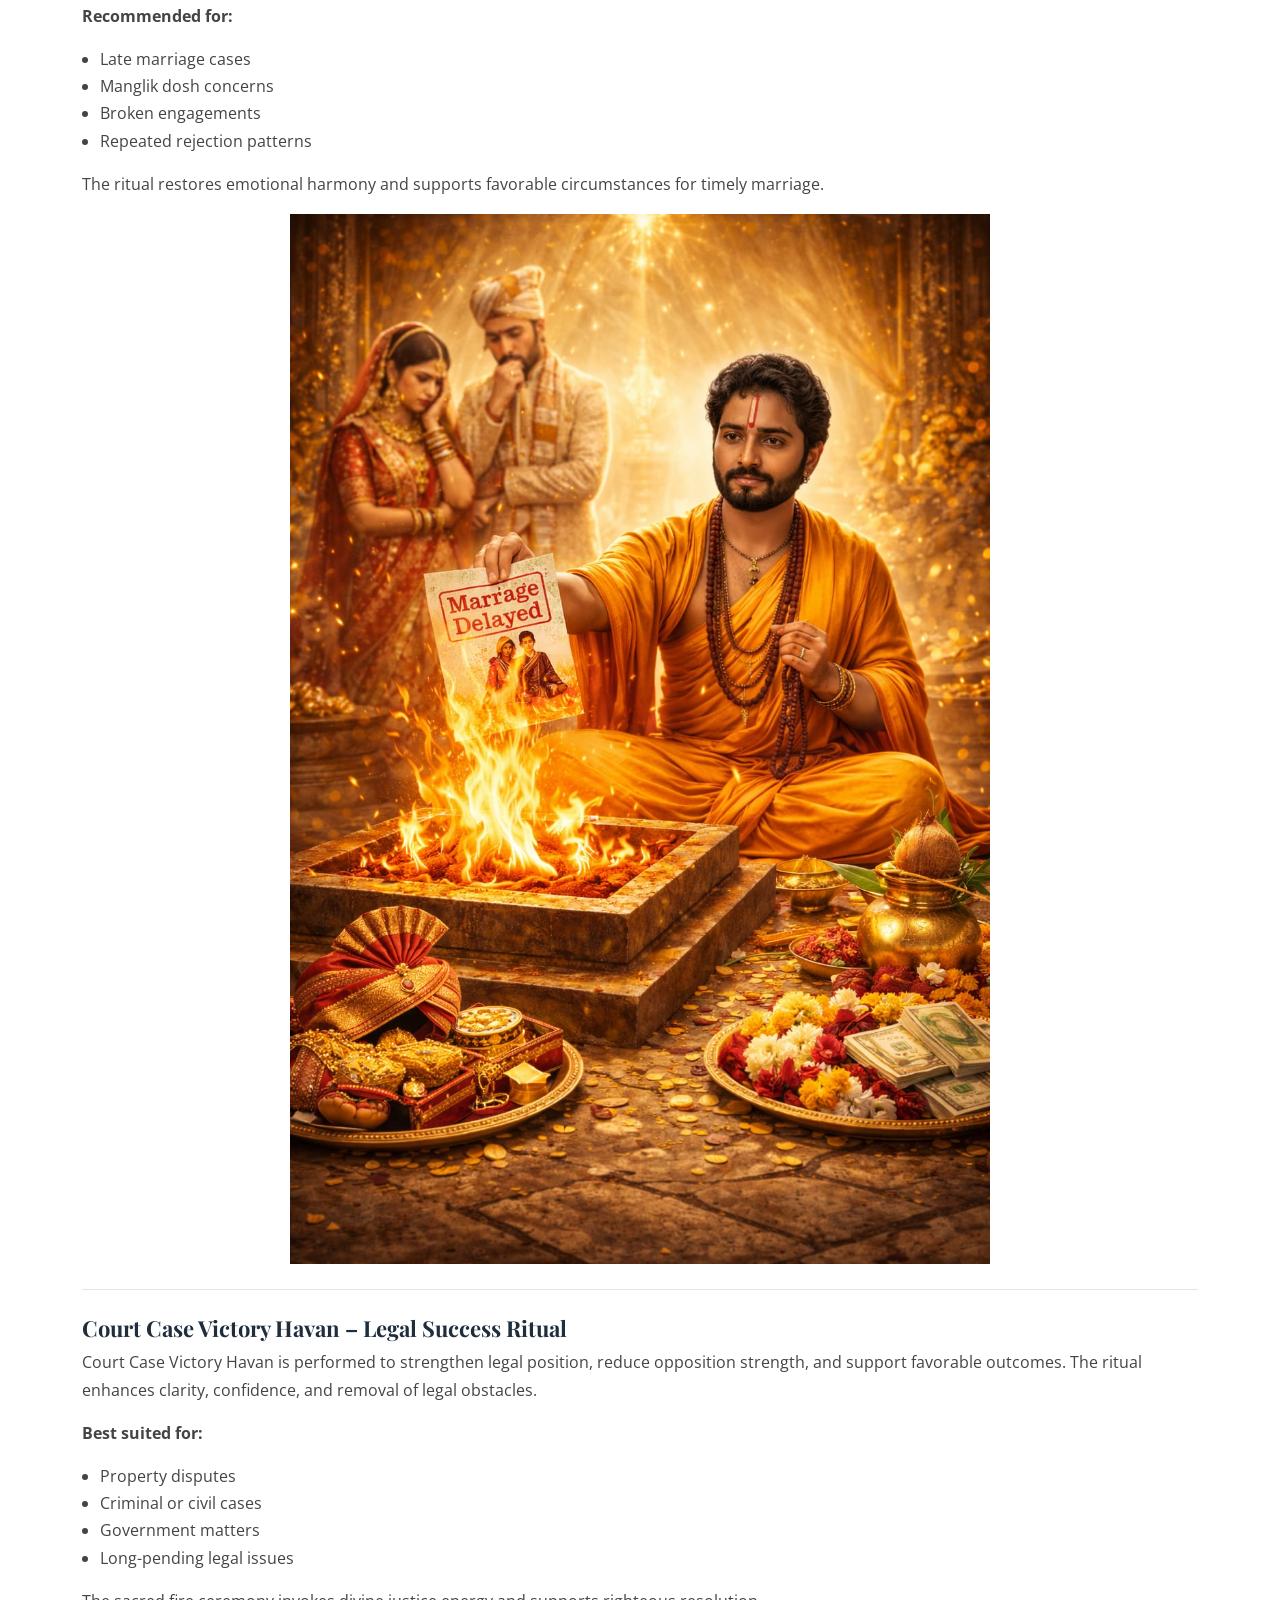
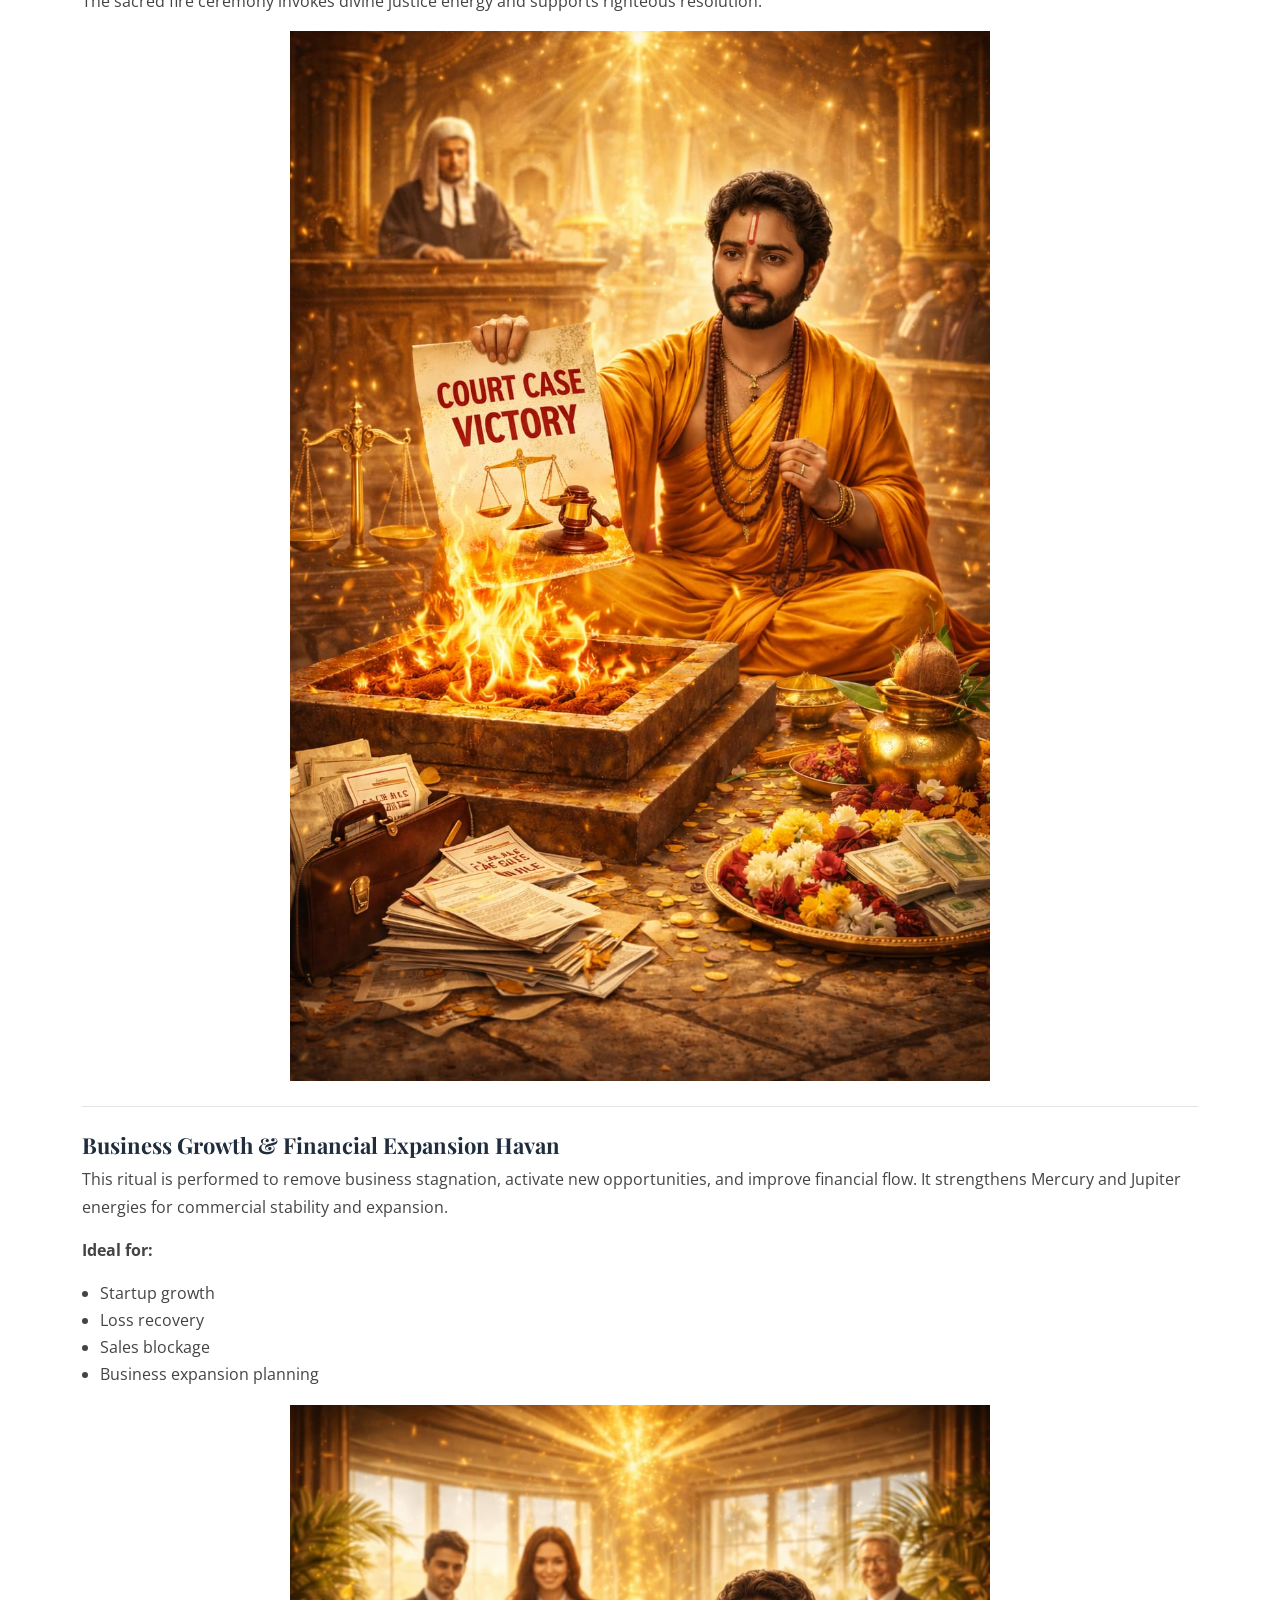
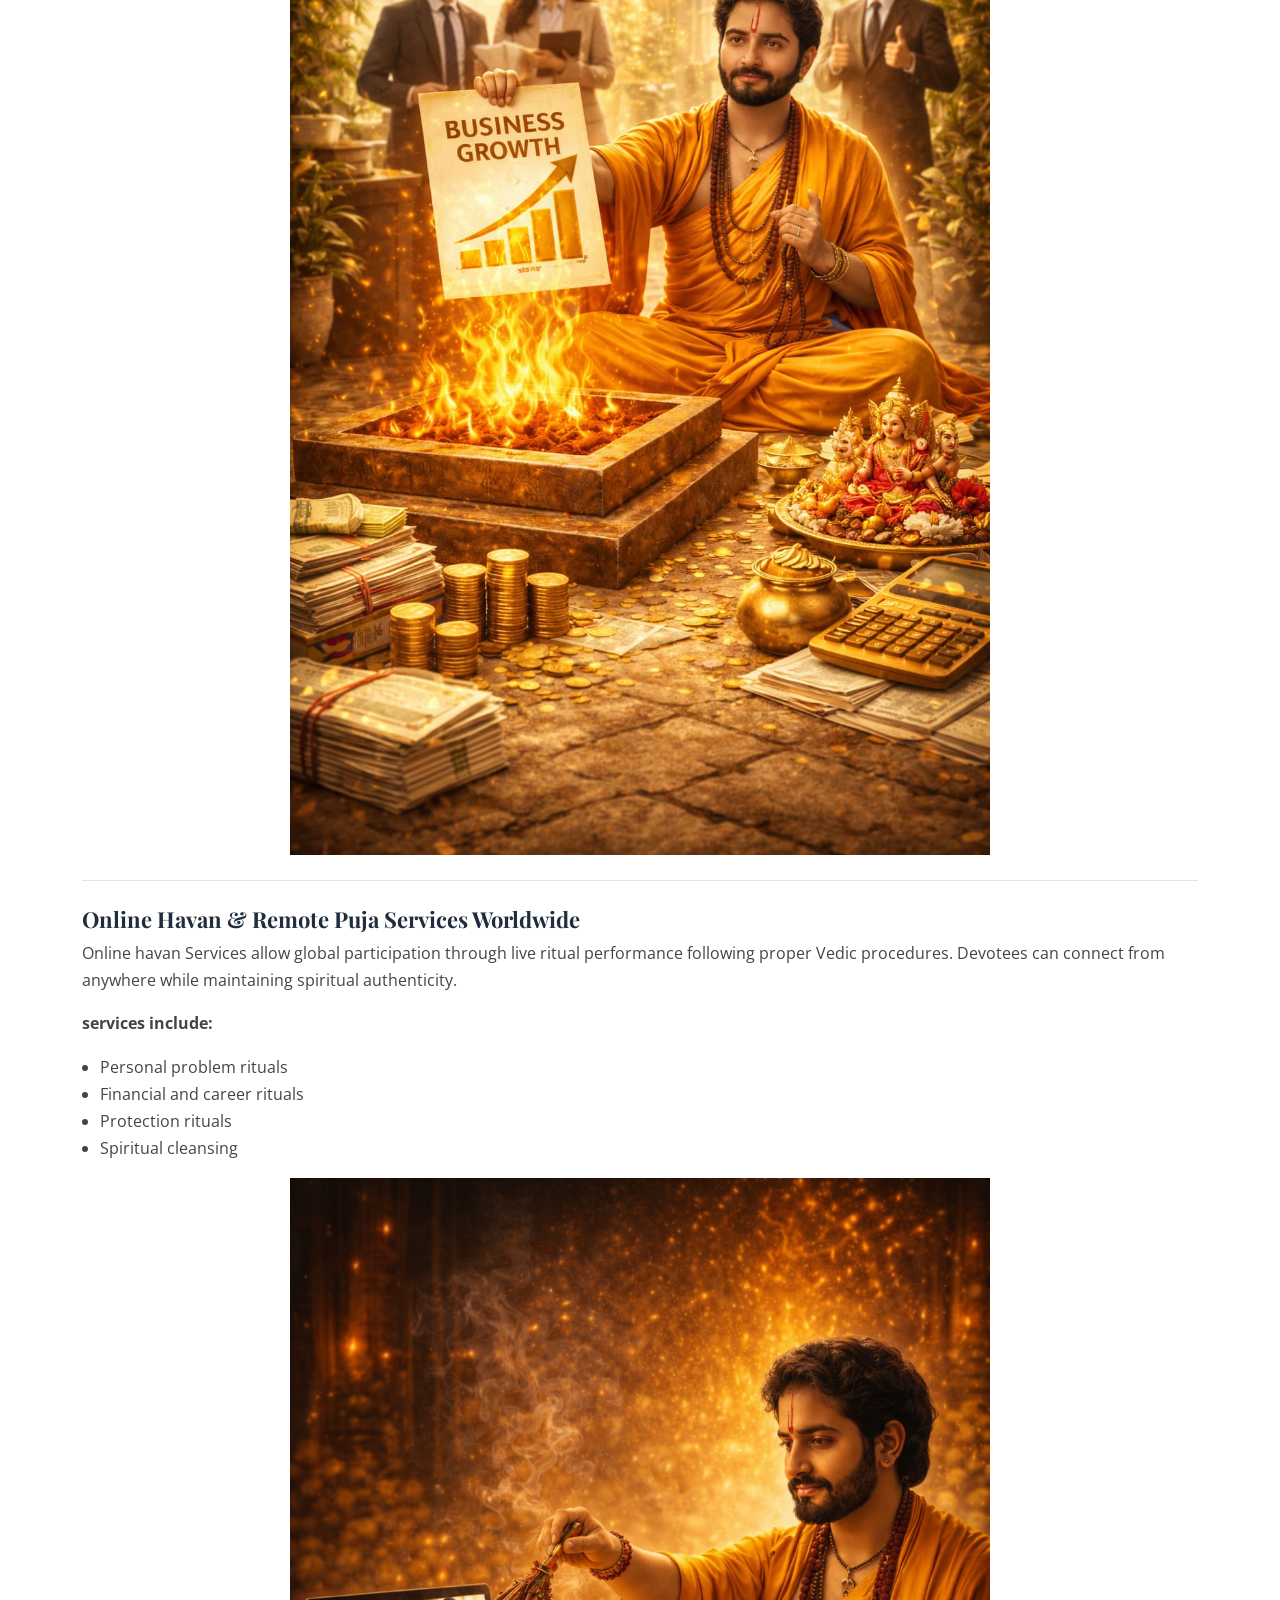
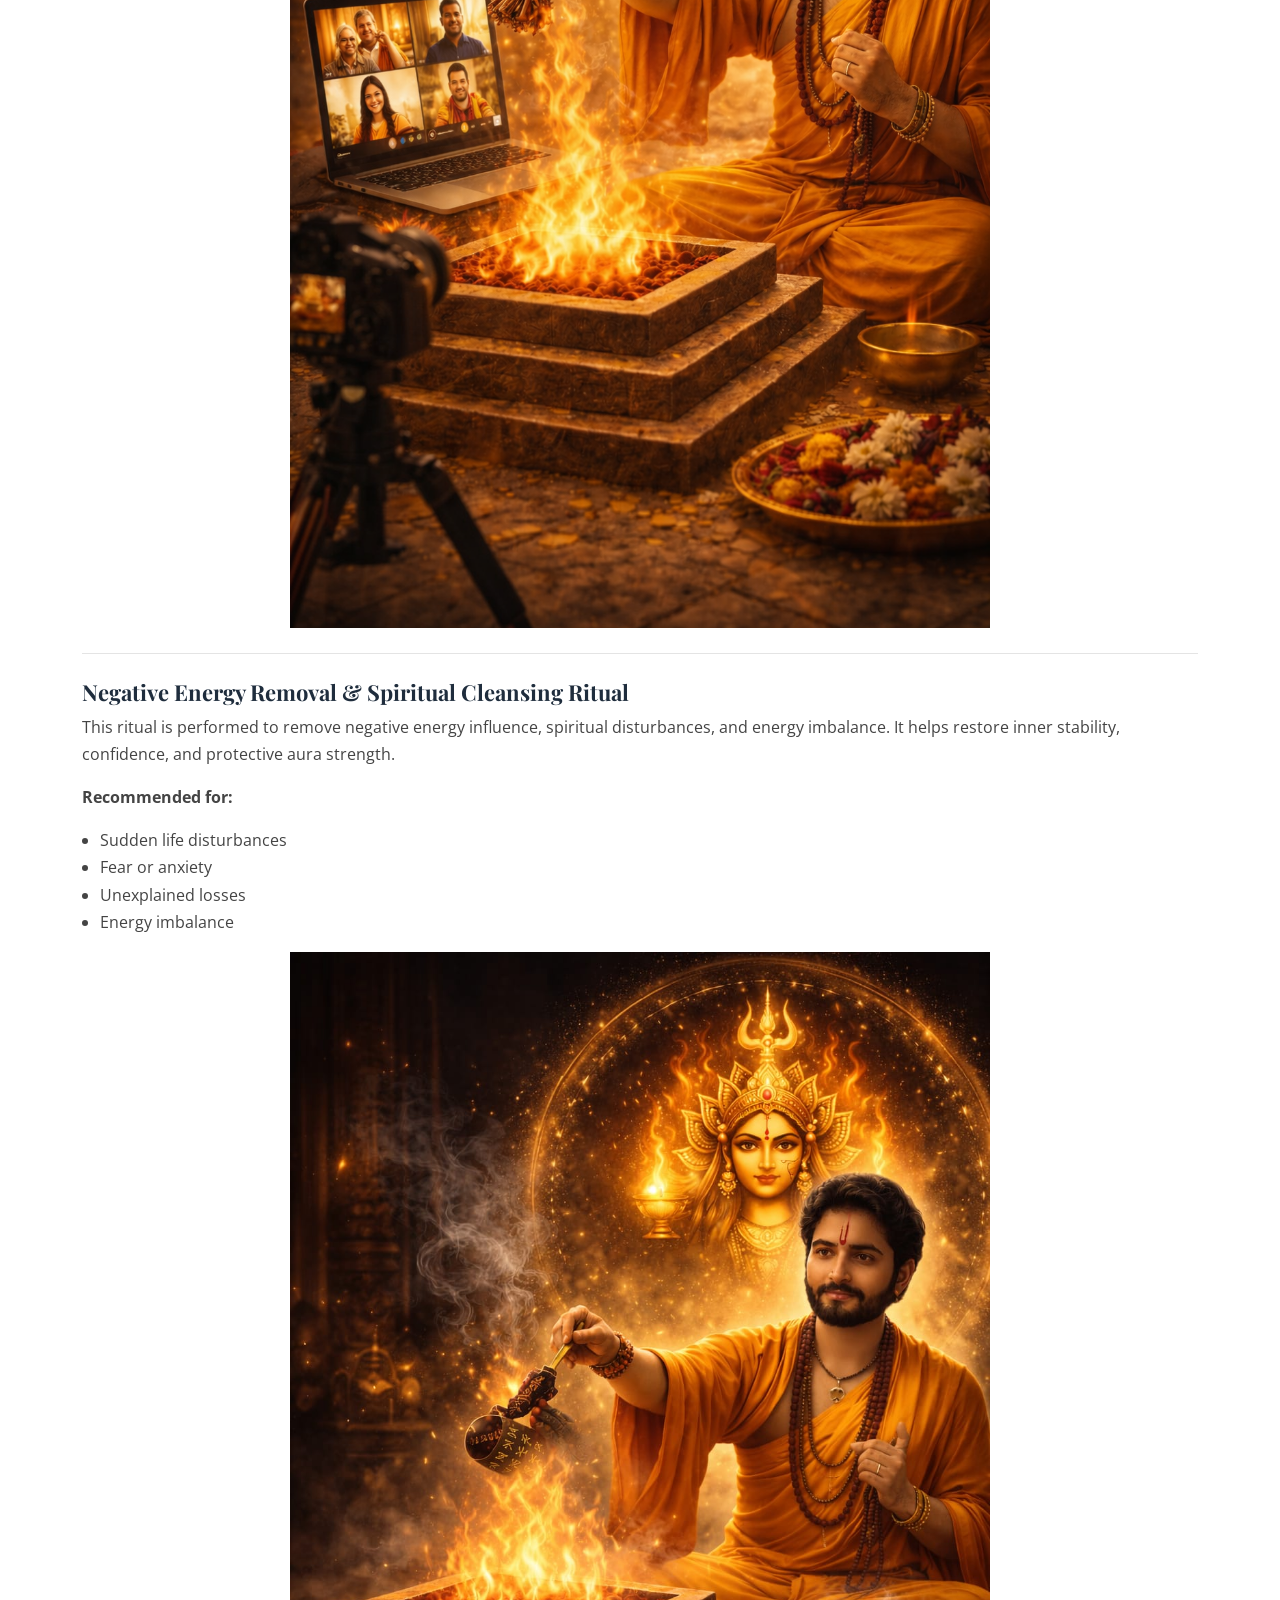
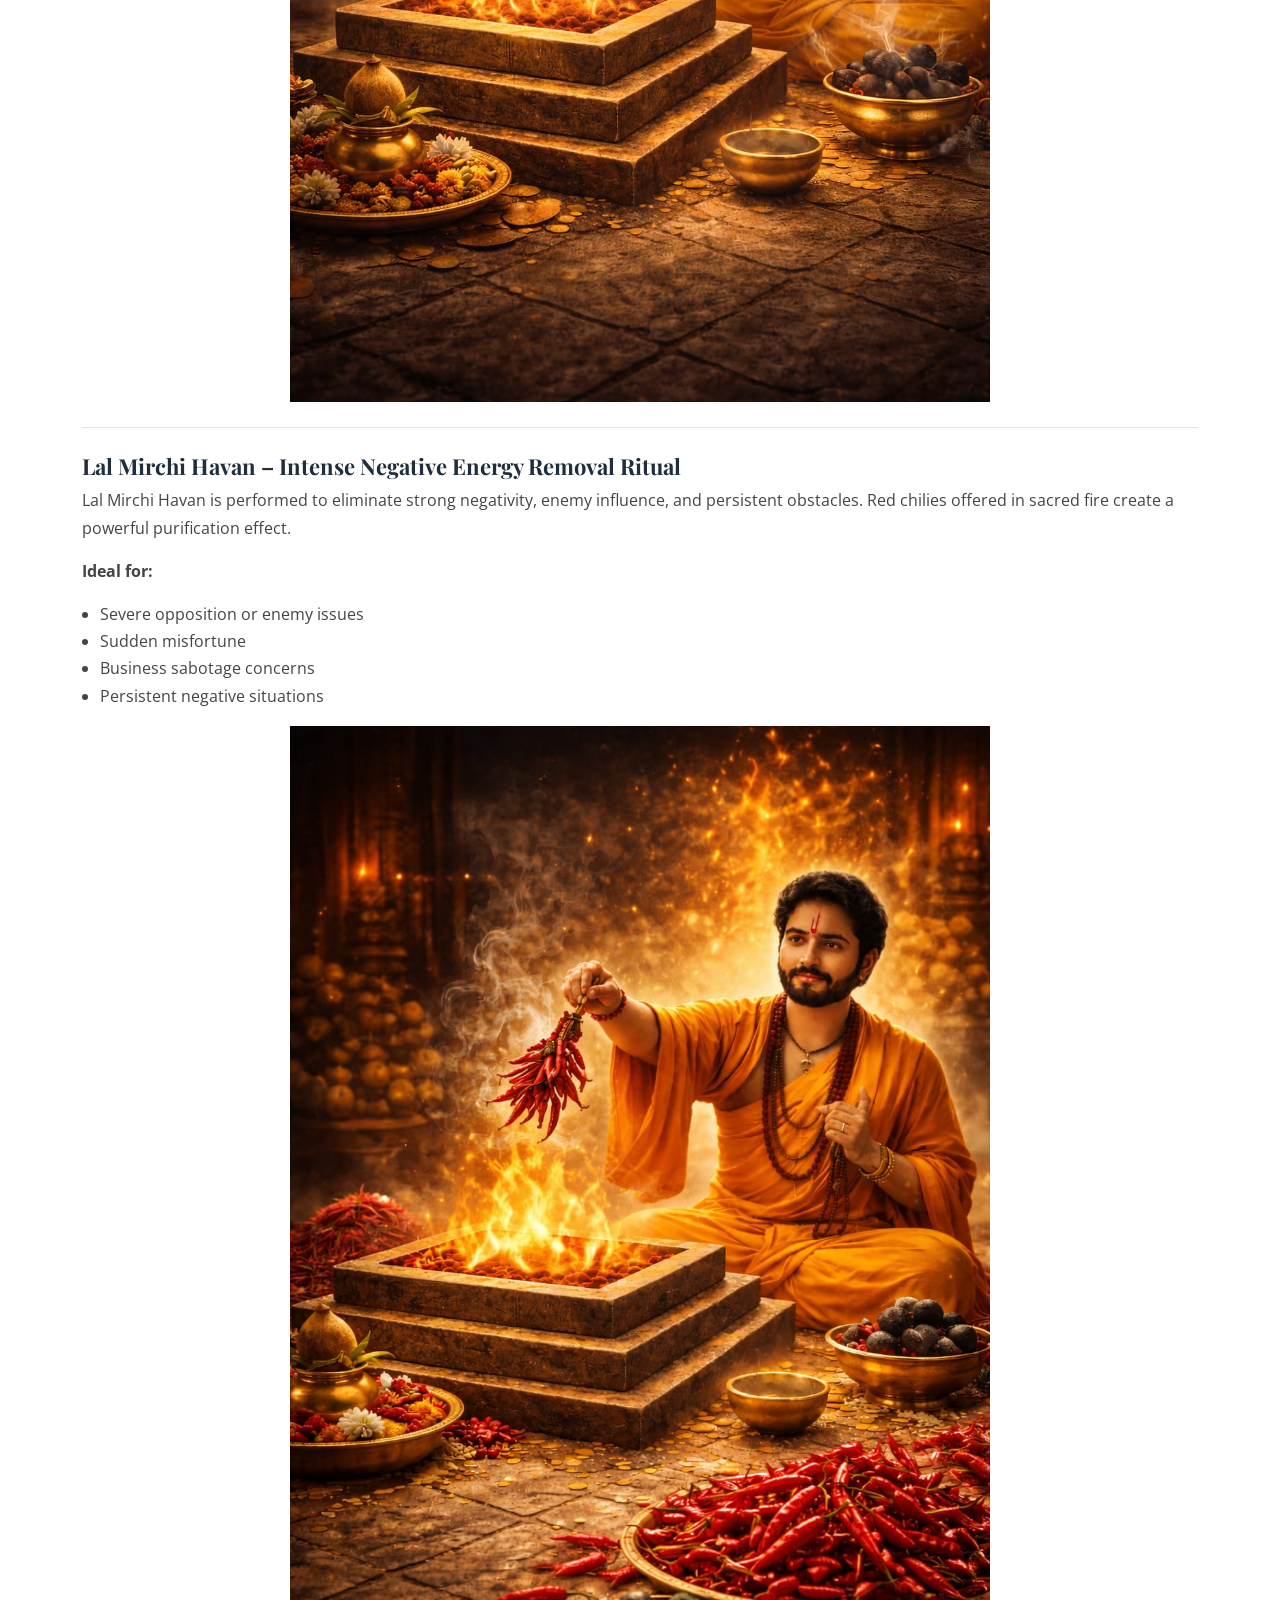
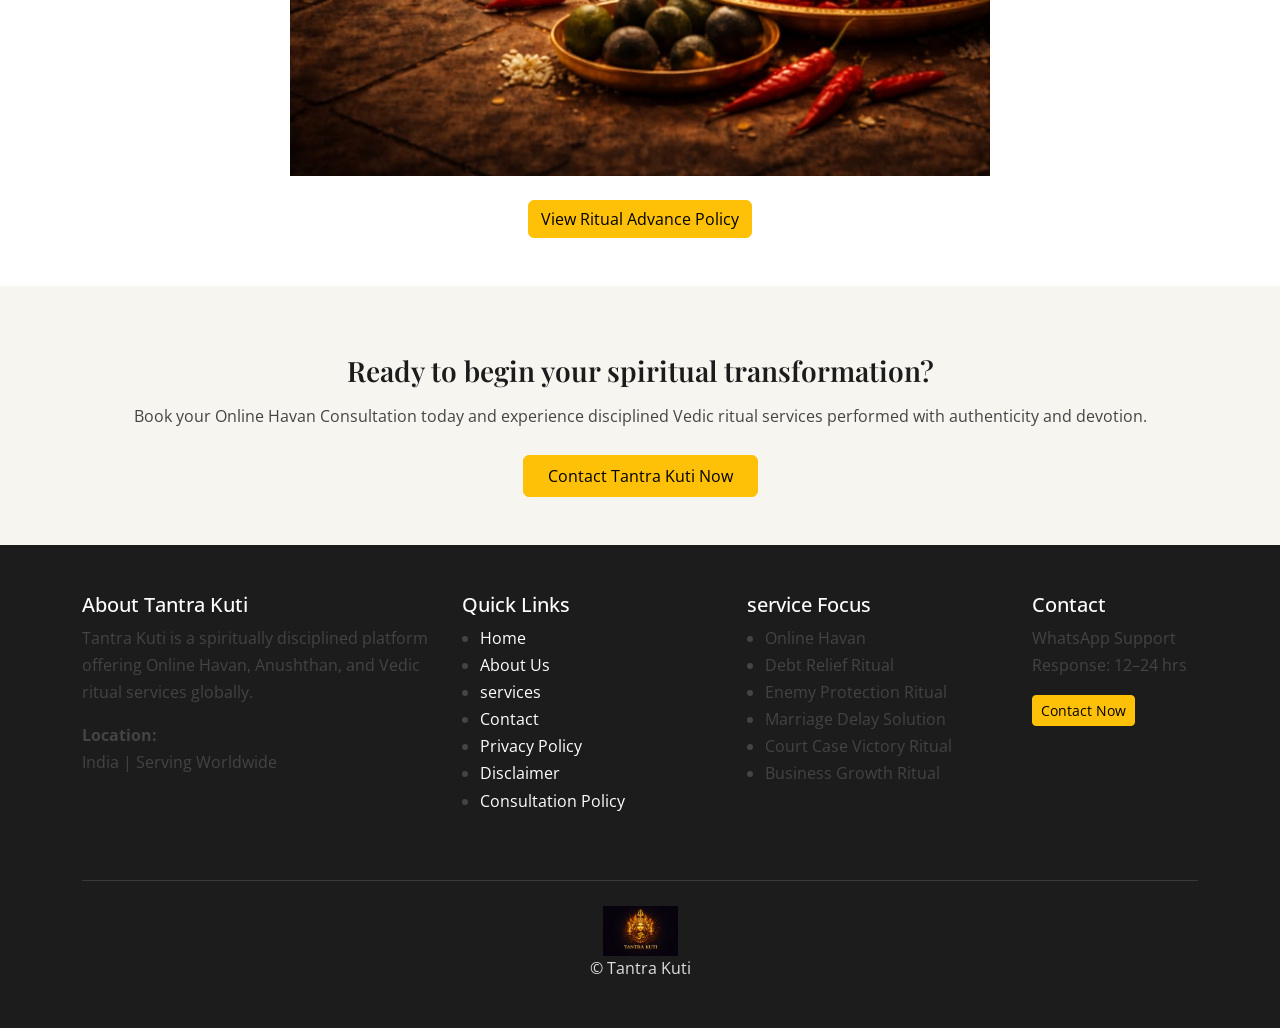
<file: services.html>
<!DOCTYPE html>
<html lang="en">
<head>
    <meta charset="UTF-8">
    <meta name="viewport" content="width=device-width, initial-scale=1.0">
    <title>Online Havan & Vedic Ritual Services – Tantra Kuti</title>
    <link rel="icon" type="image/webp" href="image/logo.webp">

    <meta name="description" content="Explore Online Havan, Karz Mukti, Shatru Badha Nivaran, Marriage Delay Puja, Court Case Havan, and Business Growth rituals performed with authentic Vedic discipline.">

    <link href="https://fonts.googleapis.com/css2?family=Playfair+Display:wght@600;700&family=Open+Sans:wght@400;500&display=swap" rel="stylesheet">

    <link href="https://cdn.jsdelivr.net/npm/bootstrap@5.3.0/dist/css/bootstrap.min.css" rel="stylesheet">

    <link rel="stylesheet" href="style.css">
</head>
<body>

<!-- Navbar -->
<nav class="navbar navbar-expand-lg navbar-light bg-white shadow-sm">
    <div class="container">
        <a class="navbar-brand d-flex align-items-center" href="index.html">
    <img src="image/logo.webp" alt="Tantra Kuti Logo" height="45" class="me-2">
    <span class="fw-bold">Tantra Kuti</span>
</a>

        <button class="navbar-toggler" data-bs-toggle="collapse" data-bs-target="#menu">
            <span class="navbar-toggler-icon"></span>
        </button>

        <div class="collapse navbar-collapse" id="menu">
            <ul class="navbar-nav ms-auto">
                <li class="nav-item"><a class="nav-link" href="index.html">Home</a></li>
                <li class="nav-item"><a class="nav-link" href="about.html">About</a></li>
                <li class="nav-item"><a class="nav-link active" href="services.html">services</a></li>
                <li class="nav-item"><a class="nav-link" href="process.html">Process</a></li>
                <li class="nav-item"><a class="nav-link" href="trust.html">Why Trust</a></li>
                <li class="nav-item"><a class="nav-link" href="faq.html">FAQ</a></li>
                <li class="nav-item">
                    <a class="btn btn-warning ms-2" href="contact.html">Contact</a>
                </li>
            </ul>
        </div>
    </div>
</nav>

<!-- Page Content -->
<div class="container py-5">

<h1 class="text-center mb-5">Our Core Spiritual Services</h1>

<hr class="my-4">

<h3>Karz Mukti Anushthan – Powerful Debt Relief Ritual</h3>

<p>
Karz Mukti Anushthan is a powerful Vedic ritual performed to remove financial blockages, reduce debt burden, and restore economic stability. This sacred havan is conducted with proper mantra discipline and spiritual procedures to clear karmic financial obstacles and attract prosperity.
</p>

<p><strong>This ritual is recommended for:</strong></p>
<ul>
<li>Heavy loan or debt burden</li>
<li>Continuous financial losses</li>
<li>Business instability</li>
<li>Sudden money blockage</li>
</ul>

<p>
Performed under the blessings of Maa Baglamukhi, this Anushthan helps improve financial flow, balance planetary effects, and open new opportunities for stability and growth.
</p>

<img src="image/debt.webp" class="service-img mt-3" alt="Karz Mukti Anushthan">

<hr>

<h3>Shatru Badha Nivaran Anushthan – Protection from Enemies</h3>

<p>
Shatru Badha Nivaran Anushthan is performed to neutralize hidden enemies, workplace politics, legal aggression, and unseen opposition. This powerful ritual invokes divine protection energy to dissolve negativity and restore balance.
</p>

<p><strong>This Service is ideal for:</strong></p>
<ul>
<li>Court conflicts</li>
<li>Business rivalry</li>
<li>Hidden enemies</li>
<li>Character defamation</li>
</ul>

<p>
Through disciplined mantra practices and sacred fire rituals, negative influences are spiritually reduced and protective energy is strengthened.
</p>
<img src="image/tantra.webp" class="service-img mt-3" alt="Shatru Badha Nivaran Anushthan">

<hr>

<h3>Marriage Delay Removal Puja – Vivah Badha Nivaran</h3>

<p>
Marriage Delay Puja is conducted to remove planetary obstacles responsible for delayed marriage, broken engagements, or repeated alliance failures. This ritual harmonizes Venus and Jupiter energies to activate marriage prospects.
</p>

<p><strong>Recommended for:</strong></p>
<ul>
<li>Late marriage cases</li>
<li>Manglik dosh concerns</li>
<li>Broken engagements</li>
<li>Repeated rejection patterns</li>
</ul>

<p>
The ritual restores emotional harmony and supports favorable circumstances for timely marriage.
</p>
<img src="image/marriage_delay.webp" class="service-img mt-3" alt="Marriage Delay Removal Puja">

<hr>

<h3>Court Case Victory Havan – Legal Success Ritual</h3>

<p>
Court Case Victory Havan is performed to strengthen legal position, reduce opposition strength, and support favorable outcomes. The ritual enhances clarity, confidence, and removal of legal obstacles.
</p>

<p><strong>Best suited for:</strong></p>
<ul>
<li>Property disputes</li>
<li>Criminal or civil cases</li>
<li>Government matters</li>
<li>Long-pending legal issues</li>
</ul>

<p>
The sacred fire ceremony invokes divine justice energy and supports righteous resolution.
</p>
<img src="image/court_case.webp" class="service-img mt-3" alt="Court Case Victory Havan">

<hr>

<h3>Business Growth & Financial Expansion Havan</h3>

<p>
This ritual is performed to remove business stagnation, activate new opportunities, and improve financial flow. It strengthens Mercury and Jupiter energies for commercial stability and expansion.
</p>

<p><strong>Ideal for:</strong></p>
<ul>
<li>Startup growth</li>
<li>Loss recovery</li>
<li>Sales blockage</li>
<li>Business expansion planning</li>
</ul>
<img src="image/business.webp" class="service-img mt-3" alt="Business Growth & Financial Expansion Havan">

<hr>

<h3>Online Havan & Remote Puja Services Worldwide</h3>

<p>
Online havan Services allow global participation through live ritual performance following proper Vedic procedures. Devotees can connect from anywhere while maintaining spiritual authenticity.
</p>

<p><strong>services include:</strong></p>
<ul>
<li>Personal problem rituals</li>
<li>Financial and career rituals</li>
<li>Protection rituals</li>
<li>Spiritual cleansing</li>
</ul>

<img src="image/online_havan.webp" class="service-img mt-3" alt="Online Havan & Remote Puja Services Worldwide">

<hr>

<h3>Negative Energy Removal & Spiritual Cleansing Ritual</h3>

<p>
This ritual is performed to remove negative energy influence, spiritual disturbances, and energy imbalance. It helps restore inner stability, confidence, and protective aura strength.
</p>

<p><strong>Recommended for:</strong></p>
<ul>
<li>Sudden life disturbances</li>
<li>Fear or anxiety</li>
<li>Unexplained losses</li>
<li>Energy imbalance</li>
</ul>

<img src="image/black_magic_removal.webp" class="service-img mt-3" alt="Negative Energy Removal & Spiritual Cleansing Ritual">

<hr>

<h3>Lal Mirchi Havan – Intense Negative Energy Removal Ritual</h3>

<p>
Lal Mirchi Havan is performed to eliminate strong negativity, enemy influence, and persistent obstacles. Red chilies offered in sacred fire create a powerful purification effect.
</p>

<p><strong>Ideal for:</strong></p>
<ul>
<li>Severe opposition or enemy issues</li>
<li>Sudden misfortune</li>
<li>Business sabotage concerns</li>
<li>Persistent negative situations</li>
</ul>

<img src="image/red_chilli_havan.webp" class="service-img mt-3" alt="Lal Mirchi Havan">
<div class="text-center mt-4">
<a href="ritual_policy.html" class="btn btn-warning">
View Ritual Advance Policy
</a>
</div>

</div>
<section class="section-light py-5 text-center">
<div class="container">

<h2 class="mb-3">Ready to begin your spiritual transformation?</h2>

<p class="mb-4">
Book your Online Havan Consultation today and experience disciplined Vedic ritual services performed with authenticity and devotion.
</p>

<a href="contact.html" class="btn btn-warning px-4 py-2">
Contact Tantra Kuti Now
</a>

</div>
</section>

<!-- Footer -->
<footer class="footer-main py-5">
<div class="container">
<div class="row">

<!-- About -->
<div class="col-md-4 mb-4">
<h5>About Tantra Kuti</h5>
<p>
Tantra Kuti is a spiritually disciplined platform offering Online Havan, Anushthan, and Vedic ritual services globally.
</p>
<p><strong>Location:</strong><br>
India | Serving Worldwide
</p>
</div>

<!-- Quick Links -->
<div class="col-md-3 mb-4">
<h5>Quick Links</h5>
<ul class="footer-links">
<li><a href="index.html">Home</a></li>
<li><a href="about.html">About Us</a></li>
<li><a href="services.html">services</a></li>
<li><a href="contact.html">Contact</a></li>
<li><a href="privacy.html">Privacy Policy</a></li>
<li><a href="disclaimer.html">Disclaimer</a></li>
<li><a href="policy.html">Consultation Policy</a></li>
</ul>
</div>

<!-- services -->
<div class="col-md-3 mb-4">
<h5>service Focus</h5>
<ul class="footer-links">
<li>Online Havan</li>
<li>Debt Relief Ritual</li>
<li>Enemy Protection Ritual</li>
<li>Marriage Delay Solution</li>
<li>Court Case Victory Ritual</li>
<li>Business Growth Ritual</li>
</ul>
</div>

<!-- Contact -->
<div class="col-md-2 mb-4">
<h5>Contact</h5>
<p>
WhatsApp Support<br>
Response: 12–24 hrs
</p>
<a href="contact.html" class="btn btn-warning btn-sm">Contact Now</a>
</div>

</div>

<hr>

<div class="text-center">
<img src="image/logo.webp" height="50" alt="Tantra Kuti Logo" loading="lazy"><br>
© Tantra Kuti 
</div>

</div>
</footer>
</body>

</html>
</file>
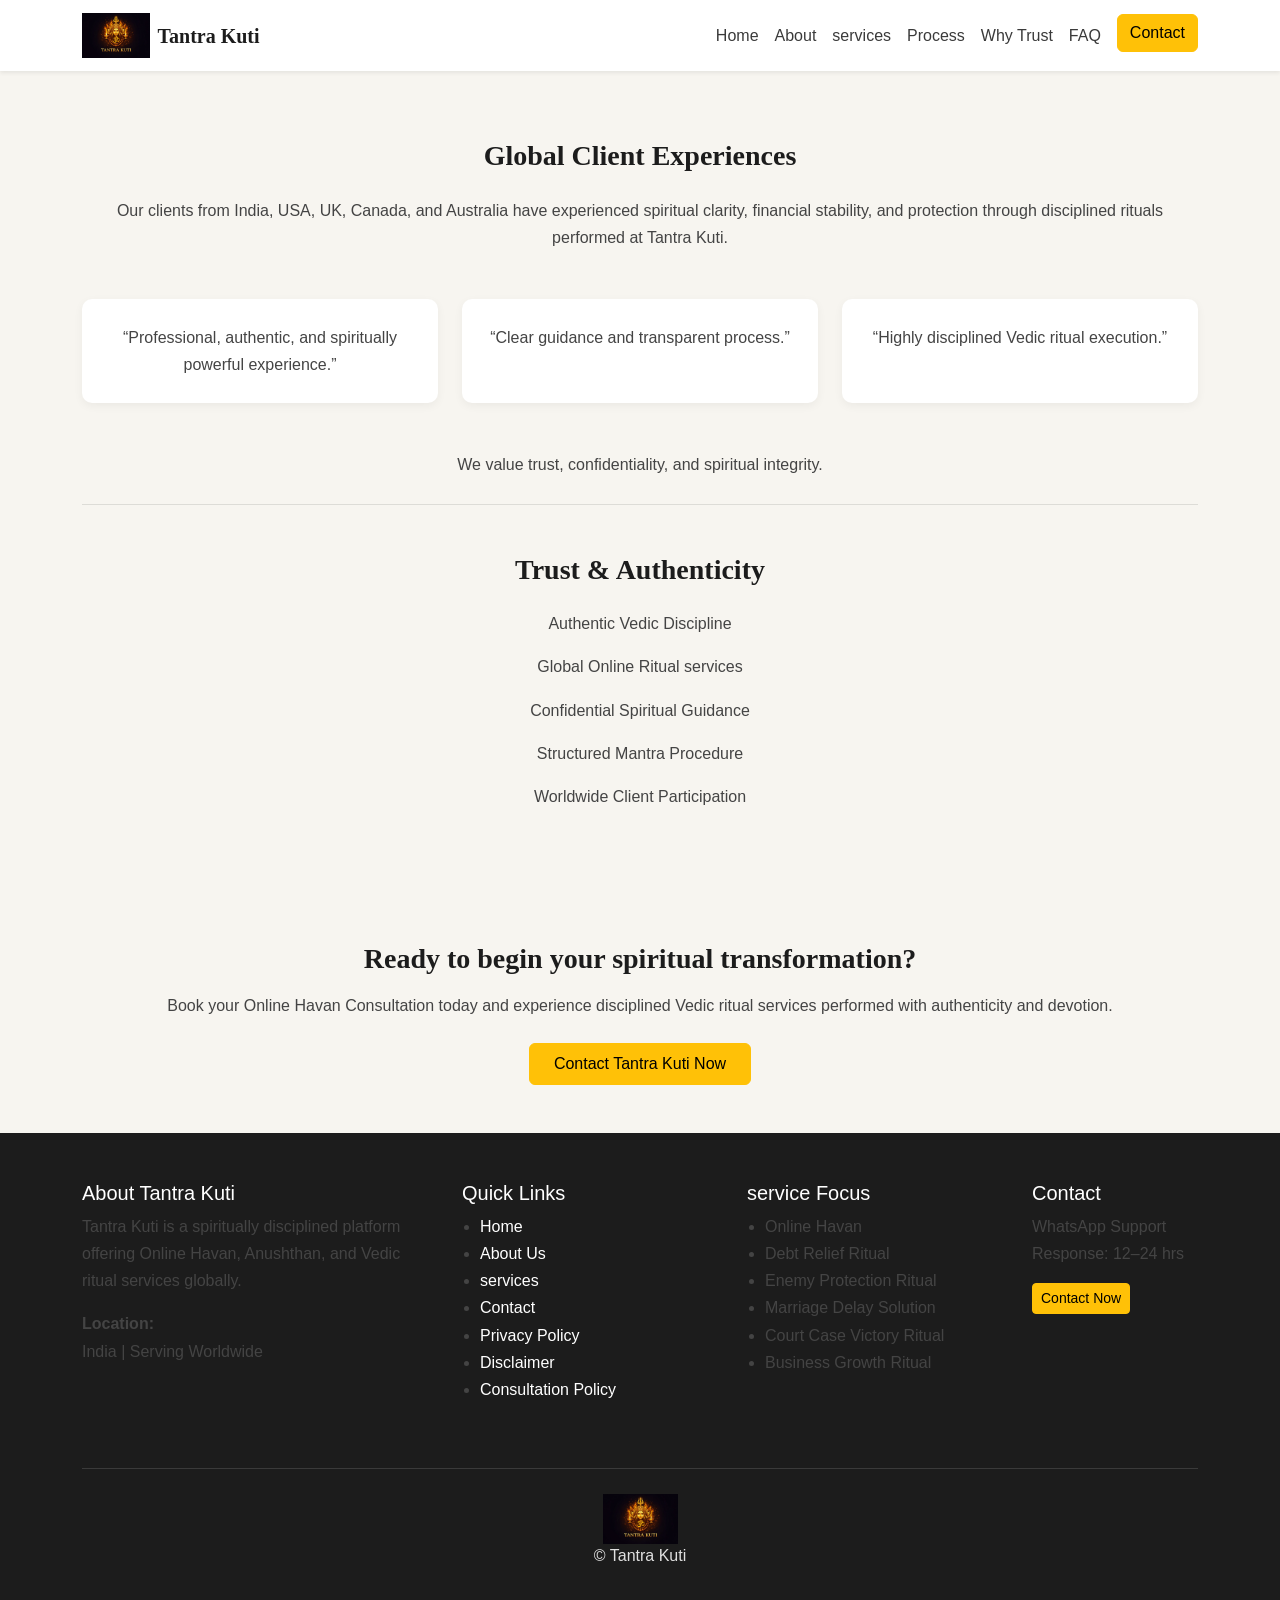
<file: trust.html>
<!DOCTYPE html>
<html lang="en">
<head>
<meta charset="UTF-8">
<meta name="viewport" content="width=device-width, initial-scale=1.0">
<title>Tantra Kuti</title>
<link rel="icon" type="image/webp" href="image/logo.webp">

<link href="https://cdn.jsdelivr.net/npm/bootstrap@5.3.0/dist/css/bootstrap.min.css" rel="stylesheet">
<link rel="stylesheet" href="style.css">
</head>
<body>
    <!-- Navbar -->
<nav class="navbar navbar-expand-lg bg-white shadow-sm">
<div class="container">

<a class="navbar-brand d-flex align-items-center" href="index.html">
    <img src="image/logo.webp" alt="Tantra Kuti Logo" height="45" class="me-2">
    <span class="fw-bold">Tantra Kuti</span>
</a>

<button class="navbar-toggler" data-bs-toggle="collapse" data-bs-target="#menu">
<span class="navbar-toggler-icon"></span>
</button>

<div class="collapse navbar-collapse" id="menu">
<ul class="navbar-nav ms-auto">

<li class="nav-item"><a class="nav-link" href="index.html">Home</a></li>
<li class="nav-item"><a class="nav-link" href="about.html">About</a></li>
<li class="nav-item"><a class="nav-link" href="services.html">services</a></li>
<li class="nav-item"><a class="nav-link" href="process.html">Process</a></li>
<li class="nav-item"><a class="nav-link active" href="trust.html">Why Trust</a></li>
<li class="nav-item"><a class="nav-link" href="faq.html">FAQ</a></li>
<li class="nav-item">
<a class="btn btn-warning ms-2" href="contact.html">Contact</a>
</li>

</ul>
</div>

</div>
</nav>
<!-- Global Client Experiences Section -->
<section class="section-light py-5">
<div class="container">

<h2 class="text-center mb-4">Global Client Experiences</h2>

<p class="text-center mb-5">
Our clients from India, USA, UK, Canada, and Australia have experienced spiritual clarity, financial stability, and protection through disciplined rituals performed at Tantra Kuti.
</p>

<div class="row g-4">

<!-- Review 1 -->
<div class="col-md-4">
<div class="service-box h-100 text-center">
<p class="mb-0">
“Professional, authentic, and spiritually powerful experience.”
</p>
</div>
</div>

<!-- Review 2 -->
<div class="col-md-4">
<div class="service-box h-100 text-center">
<p class="mb-0">
“Clear guidance and transparent process.”
</p>
</div>
</div>

<!-- Review 3 -->
<div class="col-md-4">
<div class="service-box h-100 text-center">
<p class="mb-0">
“Highly disciplined Vedic ritual execution.”
</p>
</div>
</div>

</div>

<p class="text-center mt-5">
We value trust, confidentiality, and spiritual integrity.
</p>
<hr>

<h2 class="text-center mt-5">Trust & Authenticity</h2>

<div class="text-center mt-4">
    <p>Authentic Vedic Discipline</p>
    <p>Global Online Ritual services</p>
    <p>Confidential Spiritual Guidance</p>
    <p>Structured Mantra Procedure</p>
    <p>Worldwide Client Participation</p>
</div>
</section>
<section class="section-light py-5 text-center">
<div class="container">

<h2 class="mb-3">Ready to begin your spiritual transformation?</h2>

<p class="mb-4">
Book your Online Havan Consultation today and experience disciplined Vedic ritual services performed with authenticity and devotion.
</p>

<a href="contact.html" class="btn btn-warning px-4 py-2">
Contact Tantra Kuti Now
</a>

</div>
</section>
<!-- Footer -->
<footer class="footer-main py-5">
<div class="container">
<div class="row">

<!-- About -->
<div class="col-md-4 mb-4">
<h5>About Tantra Kuti</h5>
<p>
Tantra Kuti is a spiritually disciplined platform offering Online Havan, Anushthan, and Vedic ritual services globally.
</p>
<p><strong>Location:</strong><br>
India | Serving Worldwide
</p>
</div>

<!-- Quick Links -->
<div class="col-md-3 mb-4">
<h5>Quick Links</h5>
<ul class="footer-links">
<li><a href="index.html">Home</a></li>
<li><a href="about.html">About Us</a></li>
<li><a href="services.html">services</a></li>
<li><a href="contact.html">Contact</a></li>
<li><a href="privacy.html">Privacy Policy</a></li>
<li><a href="disclaimer.html">Disclaimer</a></li>
<li><a href="policy.html">Consultation Policy</a></li>
</ul>
</div>

<!-- services -->
<div class="col-md-3 mb-4">
<h5>service Focus</h5>
<ul class="footer-links">
<li>Online Havan</li>
<li>Debt Relief Ritual</li>
<li>Enemy Protection Ritual</li>
<li>Marriage Delay Solution</li>
<li>Court Case Victory Ritual</li>
<li>Business Growth Ritual</li>
</ul>
</div>

<!-- Contact -->
<div class="col-md-2 mb-4">
<h5>Contact</h5>
<p>
WhatsApp Support<br>
Response: 12–24 hrs
</p>
<a href="contact.html" class="btn btn-warning btn-sm">Contact Now</a>
</div>

</div>

<hr>

<div class="text-center">
<img src="image/logo.webp" height="50" alt="Tantra Kuti Logo" loading="lazy"><br>
© Tantra Kuti 
</div>

</div>
</footer>

</body>
</html>
</file>
<file: style.css>
/* ======================================
   TANTRA KUTI BRAND COLORS
====================================== */

/* 1. Color Variables */
:root {
    --bg-main: #FFFFFF;
    --bg-secondary: #F7F5F0;
    --header-footer: #1C1C1C;
    --gold: #C9A24D;
    --gold-hover: #9E7C2F;

    --text-main: #1C1C1C;
    --text-sub: #3A3A3A;
    --text-para: #4A4A4A;
}

/* ======================================
   2. Body & Background
====================================== */
body {
    font-family: 'Open Sans', sans-serif;
    background-color: var(--bg-main);
    color: var(--text-para);
}

/* Secondary section background */
.section-light {
    background-color: var(--bg-secondary);
}

/* ======================================
   3. Typography
====================================== */


h1 {
    font-family: 'Playfair Display', serif;
    font-size: 34px;
    font-weight: 700;
    color: var(--text-main);
    line-height: 1.3;
}

h2 {
    font-family: 'Playfair Display', serif;
    font-size: 28px;
    font-weight: 600;
    color: var(--text-main);
    margin-top: 20px;
}

h3 {
    font-size: 22px;
    font-weight: 600;
    color: var(--text-sub);
}

h4 {
    font-size: 18px;
    font-weight: 600;
    color: var(--text-sub);
}

p {
    font-size: 16px;
    color: var(--text-para);
    line-height: 1.7;
}

/* ======================================
   4. Header / Navbar
====================================== */
.navbar {
    background-color: #FFFFFF;
}

.navbar-brand {
    font-family: 'Playfair Display', serif;
    color: var(--text-main) !important;
}

.nav-link {
    color: var(--text-sub) !important;
}

.nav-link:hover {
    color: var(--gold) !important;
}

/* ======================================
   5. Footer
====================================== */
footer {
    background-color: #1C1C1C;
    color: #E0E0E0;   /* Light grey - clearly visible */
}

footer p {
    color: #CFCFCF;
}

footer li {
    color: #CFCFCF;
}

footer h5 {
    color: #FFFFFF;   /* Heading bright white */
}

footer a {
    color: #FFFFFF;
    text-decoration: none;
}

footer a:hover {
    color: #C9A24D;   /* Gold hover */
}

/* ======================================
   6. Buttons
====================================== */

/* Primary Button */
.btn-primary-custom {
    background-color: #C9A24D;
    color: #ffffff;
    border: none;
    padding: 12px 28px;
    border-radius: 6px;
    font-weight: 600;
    box-shadow: 0 4px 15px rgba(0,0,0,0.3);
}

.btn-primary-custom:hover {
    background-color: #9E7C2F;
    color: #ffffff;
}

/* Secondary Button */
.btn-secondary-custom {
    border: 1px solid var(--gold);
    color: var(--gold);
    background: transparent;
    padding: 10px 22px;
    border-radius: 6px;
    font-weight: 600;
}

.btn-secondary-custom:hover {
    background-color: var(--gold);
    color: #FFFFFF;
}

/* ======================================
   7. Section Spacing
====================================== */
section {
    padding: 60px 0;
}

/* ======================================
   8. Card / Service Box
====================================== */
.service-box {
    background: #FFFFFF;
    padding: 25px;
    border-radius: 10px;
    box-shadow: 0 3px 10px rgba(0,0,0,0.05);
    transition: 0.3s;
}

.service-box:hover {
    transform: translateY(-5px);
}

/* ======================================
   9. Form / Iframe Area
====================================== */
iframe {
    border-radius: 8px;
}

/* ======================================
   10. Important Rule (No bright backgrounds)
====================================== */
/* Keep backgrounds white or ivory only */
/* image sections should carry emotional colors */

/* ======================================
   HERO SECTION
====================================== */

.hero-section {
    background:
        linear-gradient(rgba(0,0,0,0.45), rgba(0,0,0,0.45)),
        url("image/baglamukhi.webp");

    background-size: cover;
    background-position: center 25%;
    background-repeat: no-repeat;
    min-height: 90vh;
    color: #ffffff;
    text-align: center;
}

.hero-section h1 {
    color: #ffffff !important;
    font-size: 44px;
    font-weight: 700;
    text-shadow: 2px 2px 8px rgba(0,0,0,0.6);
}

.hero-section p {
    color: #f5e6c8 !important;
    font-size: 18px;
    max-width: 700px;
    margin: auto;
}
/* ===============================
   Services Page Professional Text
================================= */

/* All normal text same size */
.container p,
.container li {
    font-family: 'Open Sans', sans-serif;
    font-size: 16px;
    line-height: 1.7;
    color: #444;
}

/* Main page title */
.container h1 {
    font-family: 'Playfair Display', serif;
    font-size: 34px;
    font-weight: 700;
    color: #1f2d3d;
    margin-bottom: 30px;
}

/* Service headings */
.container h3 {
    font-family: 'Playfair Display', serif;
    font-size: 22px;
    font-weight: 700;
    color: #1f2d3d;
    margin-top: 25px;
    margin-bottom: 8px;
}

/* List spacing */
.container ul {
    padding-left: 18px;
}

/* HR line soft */
.container hr {
    margin: 25px 0;
    opacity: 0.15;
}


.service-img {
    width: 100%;
    max-width: 700px;
    height: auto;
    display: block;
    margin: 20px auto;
}

/* Mobile Full Width Fix */
@media (max-width: 768px) {
    .container {
        max-width: 100%;
        padding-left: 15px;
        padding-right: 15px;
    }
}
</file>
